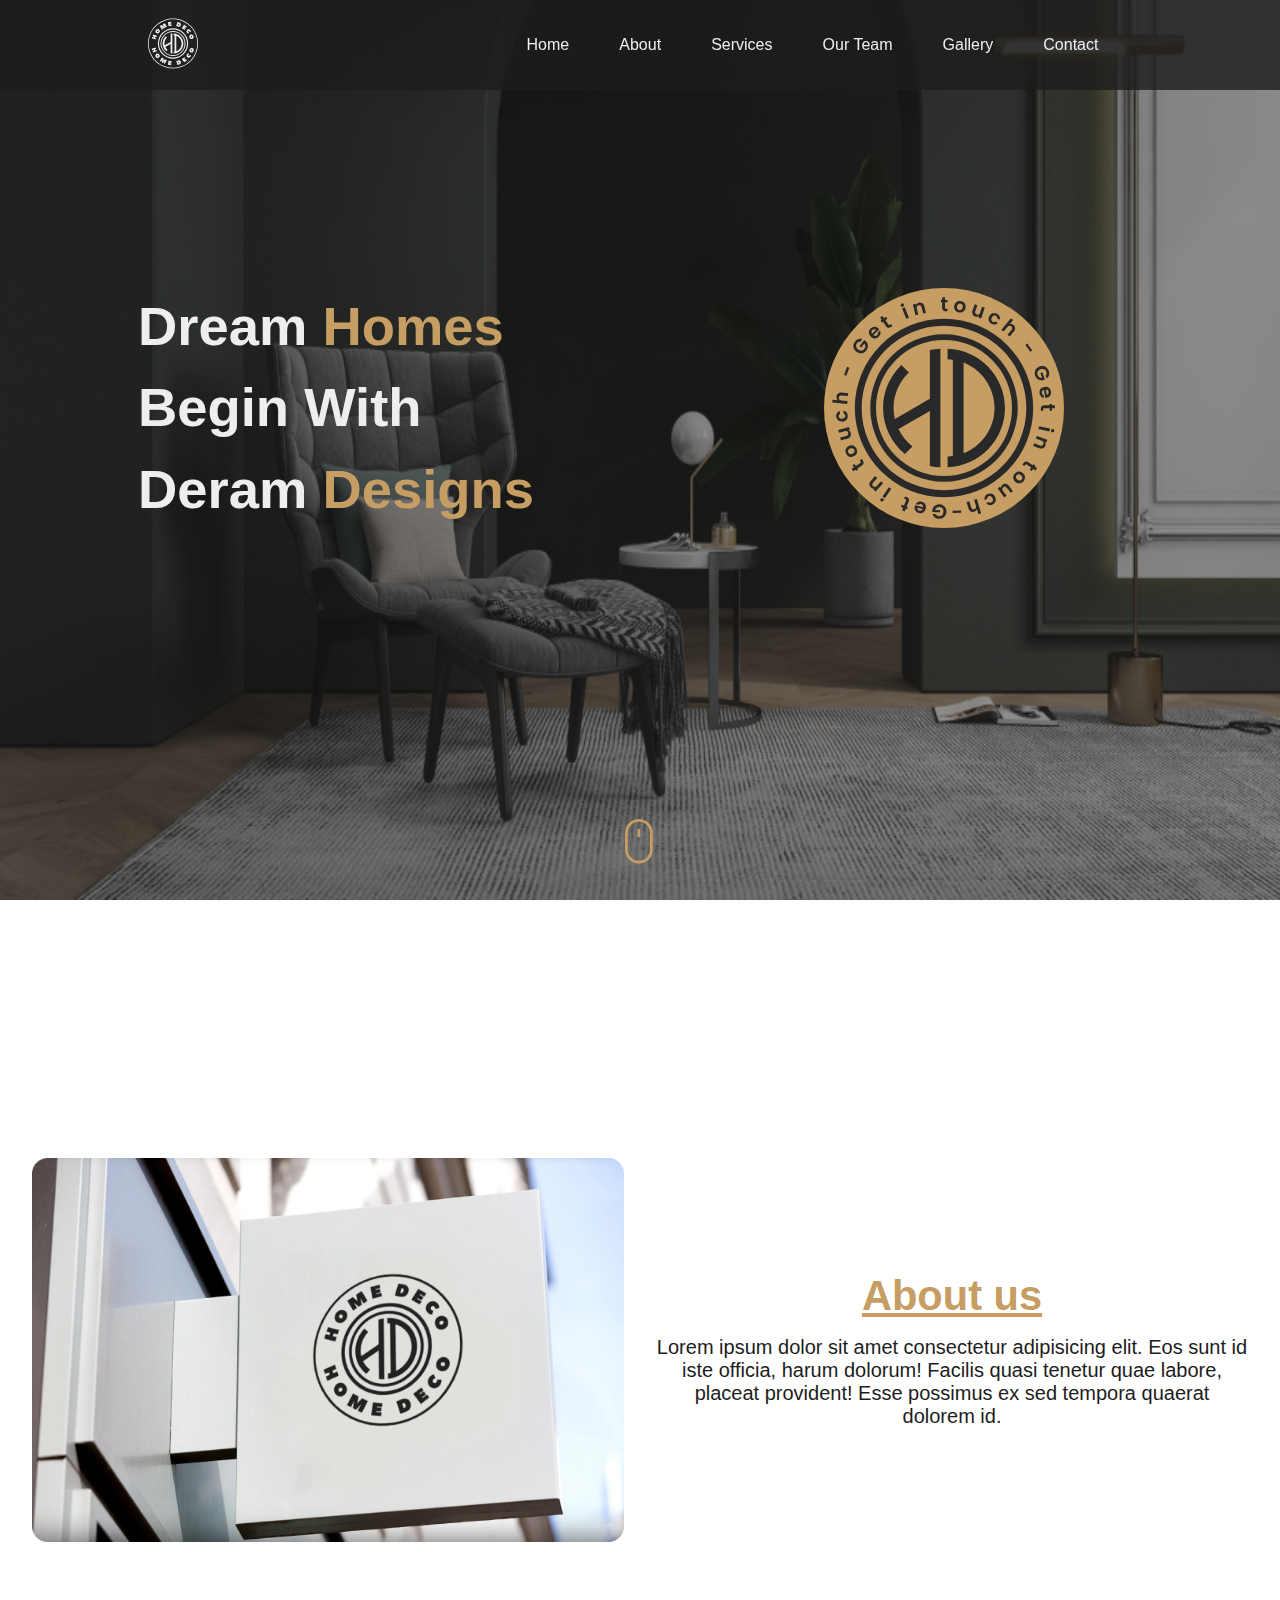
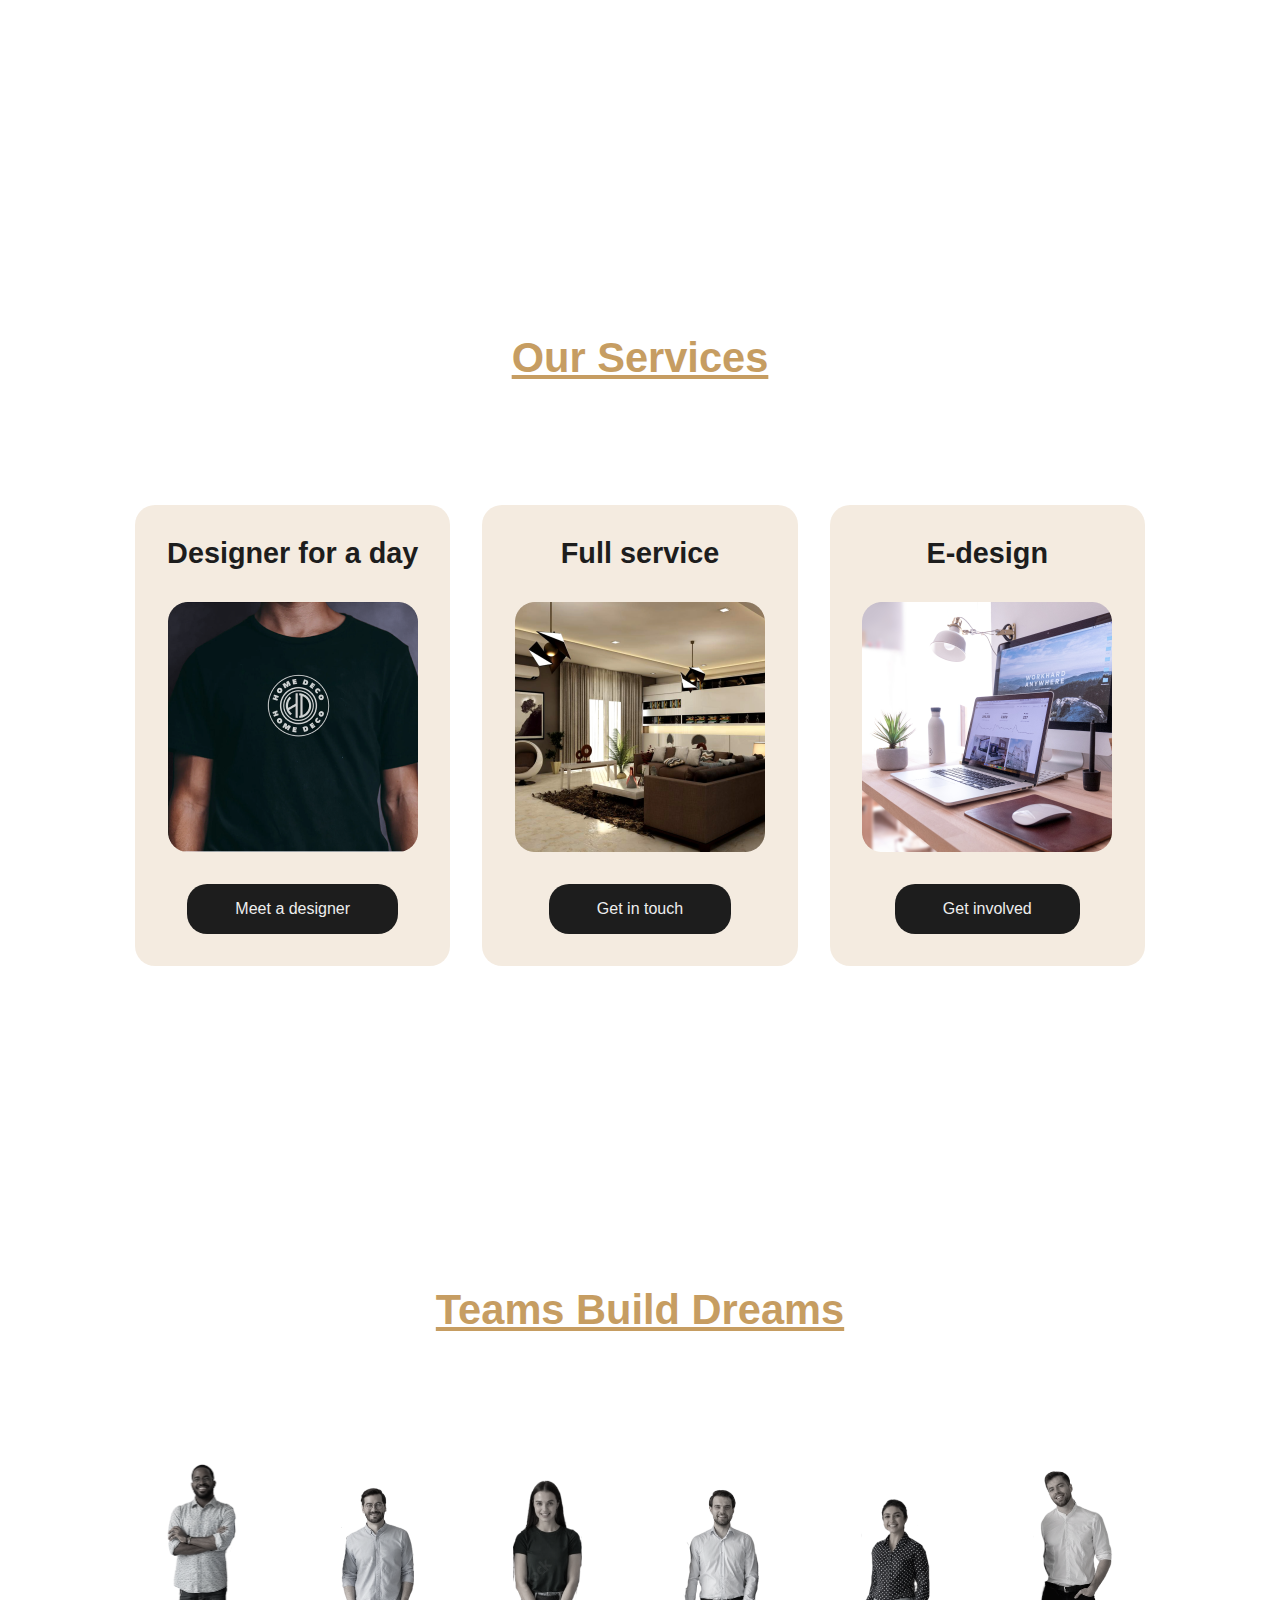
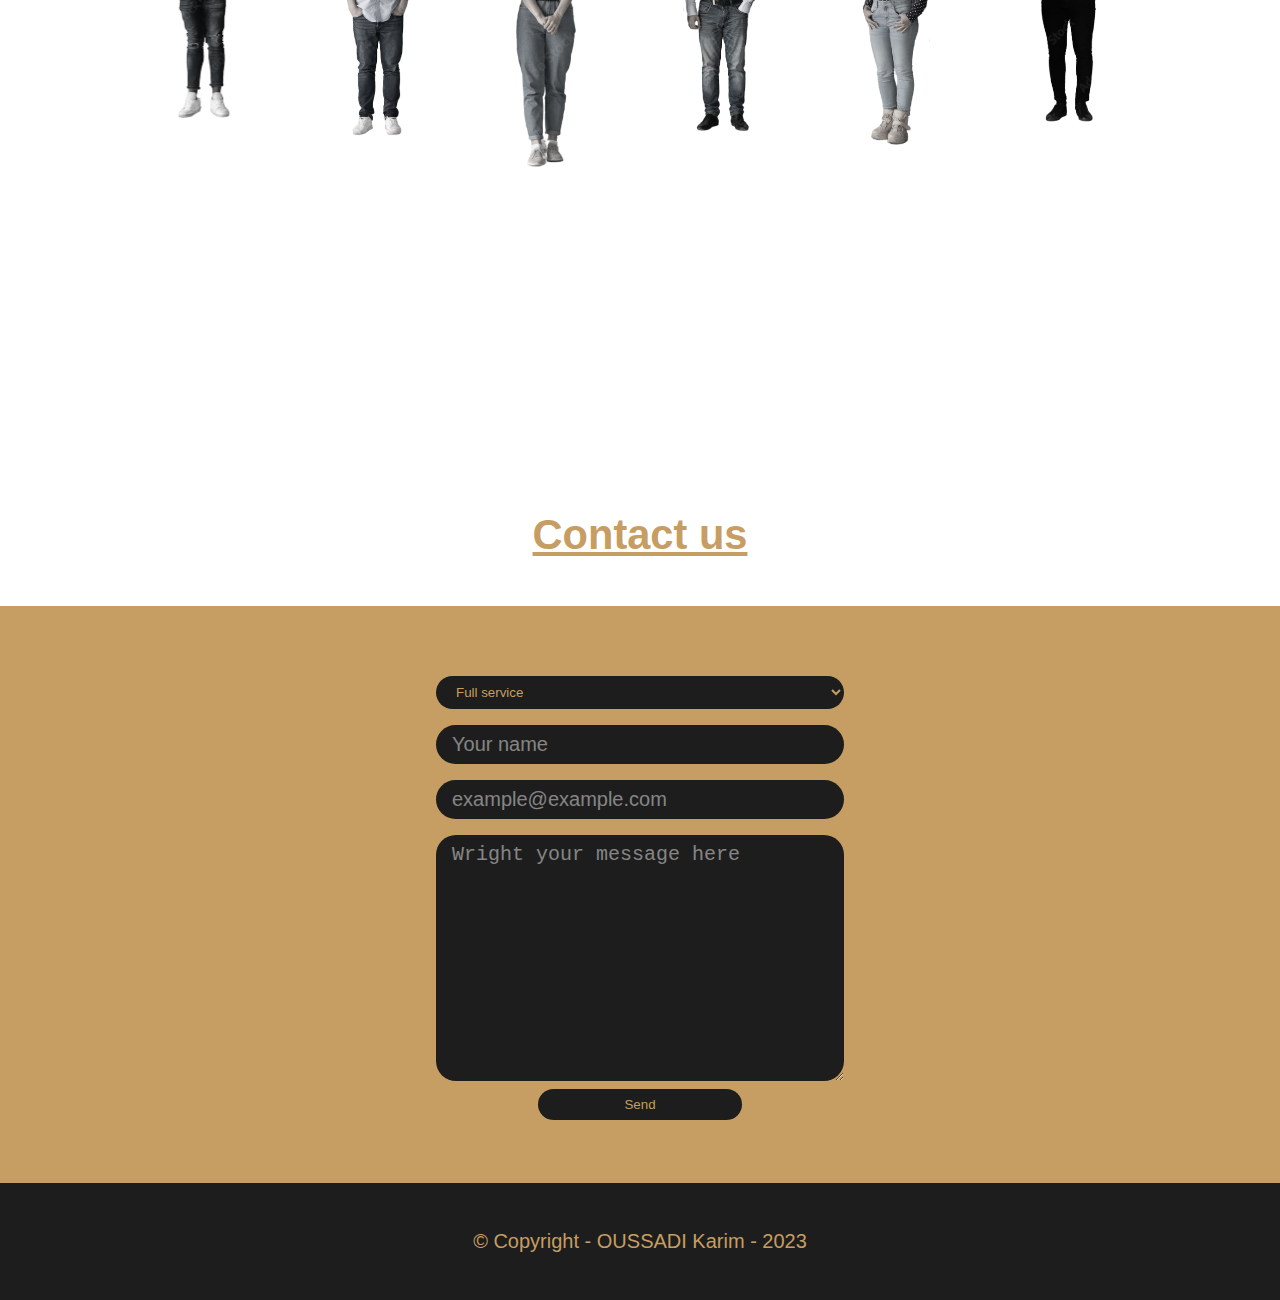
<file: index.html>
<!DOCTYPE html>
<html lang="en">

<head>
    <meta charset="UTF-8">
    <meta http-equiv="X-UA-Compatible" content="IE=edge">
    <meta name="viewport" content="width=device-width, initial-scale=1.0">
    <link rel="stylesheet" href="style.css">
    <title>Home Deco</title>
</head>

<body>
    <header>
        <a href="/">

            <svg class="logo_1" width="75" height="75" viewBox="0 0 75 75" fill="none"
                xmlns="http://www.w3.org/2000/svg">
                <path
                    d="M36.5865 52.5831C35.6794 52.5495 34.7723 52.4487 33.8988 52.2471V38.2373L25.9027 42.8736C26.7427 44.6207 27.9521 46.1325 29.464 47.3084L27.549 49.2234C24.1557 46.4349 21.9719 42.2017 21.9719 37.4981C21.9719 33.1978 23.7861 29.3005 26.6419 26.5456L28.5569 28.4606C26.1715 30.7116 24.6597 33.9369 24.6597 37.4981C24.6597 38.4389 24.7604 39.3796 24.9956 40.2867L33.8988 35.1464V22.7156C34.7723 22.514 35.6794 22.4132 36.5865 22.3796V52.5831ZM39.7572 25.2017C39.3204 25.1345 38.8501 25.0673 38.4133 25.0673V22.3796C46.5102 22.6484 53.0279 29.3005 53.0279 37.4981C53.0279 45.6622 46.5102 52.3143 38.4133 52.5831V49.8954C38.8501 49.8954 39.3204 49.8282 39.7572 49.761V25.2017ZM42.4785 49.0554C47.0813 47.2412 50.3738 42.7392 50.3738 37.4981C50.3738 32.2234 47.0813 27.7215 42.4785 25.9073V49.0554ZM24.2191 24.2191C25.9518 22.4863 27.9418 21.1447 30.1889 20.1943C32.5158 19.2101 34.9528 18.718 37.5 18.718C40.047 18.718 42.484 19.2101 44.8109 20.1943C47.0581 21.1447 49.048 22.4863 50.7807 24.2191C52.5135 25.9518 53.8551 27.9418 54.8056 30.1889C55.7897 32.5158 56.2818 34.9528 56.2818 37.4999C56.2818 40.0471 55.7897 42.4841 54.8056 44.8109C53.8551 47.058 52.5135 49.048 50.7807 50.7808C49.048 52.5135 47.0581 53.8551 44.8109 54.8055C42.484 55.7897 40.047 56.2819 37.5 56.2819C34.9528 56.2819 32.5158 55.7897 30.1889 54.8055C27.9418 53.8551 25.9519 52.5135 24.2191 50.7808C22.4863 49.048 21.1447 47.058 20.1943 44.8109C19.2101 42.4841 18.718 40.0471 18.718 37.4999C18.718 34.9528 19.2101 32.5158 20.1943 30.1889C21.1447 27.9418 22.4863 25.9518 24.2191 24.2191ZM25.2407 49.7591C26.8406 51.3591 28.6776 52.5977 30.7517 53.475C32.8987 54.383 35.1481 54.837 37.5 54.837C39.8517 54.837 42.1011 54.383 44.2482 53.475C46.3222 52.5977 48.1592 51.3591 49.7592 49.7591C51.3591 48.1592 52.5976 46.3222 53.4749 44.2481C54.383 42.1011 54.8371 39.8517 54.8371 37.4999C54.8371 35.1481 54.383 32.8987 53.4749 30.7517C52.5976 28.6776 51.3591 26.8406 49.7592 25.2407C48.1592 23.6408 46.3222 22.4022 44.2482 21.5249C42.1011 20.6168 39.8517 20.1627 37.5 20.1627C35.1481 20.1627 32.8987 20.6168 30.7517 21.5249C28.6776 22.4022 26.8406 23.6408 25.2407 25.2407C23.6408 26.8406 22.4022 28.6776 21.5249 30.7517C20.6168 32.8987 20.1627 35.1481 20.1627 37.4999C20.1627 39.8517 20.6168 42.1011 21.5249 44.2481C22.4022 46.3222 23.6408 48.1592 25.2407 49.7591ZM21.4305 21.4305C23.5271 19.3339 25.9349 17.7106 28.6538 16.5606C31.4693 15.3698 34.418 14.7744 37.4999 14.7744C40.5819 14.7744 43.5306 15.3698 46.346 16.5606C49.0649 17.7106 51.4727 19.3339 53.5694 21.4305C55.6659 23.5271 57.2892 25.9349 58.4392 28.6538C59.6301 31.4693 60.2255 34.418 60.2255 37.4999C60.2255 40.5819 59.6301 43.5306 58.4392 46.346C57.2892 49.065 55.6659 51.4728 53.5694 53.5693C51.4727 55.6659 49.0649 57.2892 46.346 58.4392C43.5306 59.6301 40.5819 60.2255 37.4999 60.2255C34.418 60.2255 31.4693 59.6301 28.6538 58.4392C25.9349 57.2892 23.5271 55.6659 21.4305 53.5693C19.3339 51.4728 17.7106 49.065 16.5606 46.346C15.3698 43.5306 14.7744 40.5819 14.7744 37.4999C14.7744 34.418 15.3698 31.4693 16.5606 28.6538C17.7106 25.9349 19.3339 23.5271 21.4305 21.4305V21.4305ZM22.6666 52.3332C24.6025 54.2691 26.8252 55.7678 29.3348 56.8292C31.9326 57.928 34.6543 58.4774 37.4999 58.4774C40.3455 58.4774 43.0672 57.928 45.665 56.8292C48.1746 55.7678 50.3974 54.2691 52.3332 52.3332C54.2691 50.3974 55.7678 48.1746 56.8293 45.6651C57.928 43.0672 58.4774 40.3455 58.4774 37.4999C58.4774 34.6543 57.928 31.9326 56.8293 29.3348C55.7678 26.8252 54.2691 24.6025 52.3332 22.6666C50.3974 20.7308 48.1746 19.2321 45.665 18.1706C43.0672 17.0719 40.3455 16.5225 37.4999 16.5225C34.6543 16.5225 31.9326 17.0719 29.3348 18.1706C26.8252 19.2321 24.6025 20.7308 22.6666 22.6666C20.7308 24.6025 19.2321 26.8252 18.1706 29.3348C17.0719 31.9326 16.5225 34.6543 16.5225 37.4999C16.5225 40.3455 17.0719 43.0672 18.1706 45.6651C19.2321 48.1746 20.7308 50.3974 22.6666 52.3332Z"
                    fill="#EEEEEE" />
                <path
                    d="M6.43353 27.4626L5.68013 29.6361L11.532 31.6645L12.2854 29.491L10.279 28.7955L10.7426 27.458L12.749 28.1534L13.5024 25.9799L7.65056 23.9515L6.89716 26.125L8.9035 26.8205L8.43987 28.158L6.43353 27.4626Z"
                    fill="#EEEEEE" />
                <path
                    d="M15.0618 18.3325C15.5456 18.7191 15.6151 19.3409 15.2837 19.7556C14.9524 20.1703 14.3306 20.2398 13.8467 19.8532C13.3629 19.4666 13.2934 18.8448 13.6248 18.4301C13.9562 18.0154 14.5779 17.9459 15.0618 18.3325V18.3325ZM16.6082 16.3971C15.1912 15.2649 13.2015 15.4872 11.9313 17.077C10.661 18.6668 10.8833 20.6565 12.3003 21.7887C13.7174 22.9208 15.707 22.6985 16.9772 21.1087C18.2475 19.5189 18.0252 17.5292 16.6082 16.3971Z"
                    fill="#EEEEEE" />
                <path
                    d="M25.3907 14.1474L24.6165 10.6211L26.3149 13.6248L28.3174 12.4925L25.2689 7.10129L22.4193 8.71264L23.1885 12.1401L20.6479 9.71428L17.7982 11.3256L20.8467 16.7168L22.8492 15.5845L21.1507 12.5809L23.7734 15.0619L25.3907 14.1474Z"
                    fill="#EEEEEE" />
                <path
                    d="M32.8015 9.17904L35.0733 8.81781L34.7955 7.07022L32.5236 7.43145L32.4541 6.99455L34.9008 6.60553L34.6229 4.85794L29.9044 5.60819L30.8769 11.7248L35.7702 10.9467L35.4923 9.19913L32.8709 9.61594L32.8015 9.17904Z"
                    fill="#EEEEEE" />
                <path
                    d="M45.1345 10.2412L45.8687 7.87515L46.2067 7.98004C46.8405 8.1767 47.1027 8.67495 46.8536 9.47772C46.6045 10.2805 46.1063 10.5428 45.4725 10.3461L45.1345 10.2412ZM49.2197 10.2119C49.7834 8.39512 49.0313 6.81847 46.7836 6.12099C45.4315 5.70145 44.2223 5.41885 44.2223 5.41885L42.3868 11.334C42.3868 11.334 43.5436 11.7856 44.8956 12.2052C47.1434 12.9026 48.6559 12.0287 49.2197 10.2119Z"
                    fill="#EEEEEE" />
                <path
                    d="M53.8232 13.8866L55.7069 15.207L56.7226 13.758L54.8389 12.4376L55.0928 12.0753L57.1214 13.4973L58.1371 12.0483L54.2248 9.30591L50.6698 14.3775L54.7271 17.2214L55.7428 15.7724L53.5693 14.2489L53.8232 13.8866Z"
                    fill="#EEEEEE" />
                <path
                    d="M58.9584 16.9773C57.533 18.099 57.2961 20.0869 58.4452 21.547C59.4848 22.868 60.7421 22.8919 60.7421 22.8919L61.4065 21.0179C61.4065 21.0179 60.6958 20.9017 60.3128 20.415C59.9297 19.9283 60.0038 19.3071 60.4905 18.9241C60.9772 18.541 61.5984 18.6151 61.9814 19.1018C62.3644 19.5885 62.3103 20.3066 62.3103 20.3066L64.288 20.1013C64.288 20.1013 64.5603 18.8736 63.5207 17.5526C62.3716 16.0925 60.3837 15.8555 58.9584 16.9773V16.9773Z"
                    fill="#EEEEEE" />
                <path
                    d="M65.5538 28.3374C64.9717 28.549 64.4048 28.2843 64.2234 27.7854C64.0421 27.2865 64.3068 26.7196 64.8888 26.508C65.4709 26.2965 66.0378 26.5611 66.2192 27.06C66.4005 27.559 66.1358 28.1259 65.5538 28.3374ZM66.4 30.6658C68.1047 30.0462 68.9516 28.2322 68.2565 26.3196C67.5613 24.407 65.7473 23.5601 64.0426 24.1797C62.3379 24.7992 61.491 26.6133 62.1861 28.5259C62.8813 30.4384 64.6953 31.2853 66.4 30.6658Z"
                    fill="#EEEEEE" />
                <path
                    d="M12.16 45.5523L11.4066 43.3788L5.55473 45.4072L6.30813 47.5807L8.31447 46.8853L8.7781 48.2228L6.77176 48.9183L7.52516 51.0918L13.377 49.0634L12.6236 46.8899L10.6172 47.5853L10.1536 46.2478L12.16 45.5523Z"
                    fill="#EEEEEE" />
                <path
                    d="M14.9581 56.7502C14.4742 57.1368 13.8525 57.0673 13.5211 56.6526C13.1897 56.2378 13.2592 55.6161 13.7431 55.2295C14.2269 54.8429 14.8487 54.9123 15.18 55.3271C15.5114 55.7418 15.4419 56.3636 14.9581 56.7502ZM16.5045 58.6856C17.9215 57.5534 18.1438 55.5638 16.8736 53.974C15.6033 52.3842 13.6137 52.1618 12.1966 53.294C10.7796 54.4262 10.5573 56.4158 11.8276 58.0057C13.0978 59.5955 15.0875 59.8178 16.5045 58.6856Z"
                    fill="#EEEEEE" />
                <path
                    d="M22.2769 66.3592L24.8996 63.8781L23.2011 66.8818L25.2036 68.0141L28.2521 62.6229L25.4024 61.0115L22.8618 63.4373L23.6311 60.0099L20.7814 58.3985L17.7329 63.7897L19.7354 64.922L21.4338 61.9184L20.6596 65.4446L22.2769 66.3592Z"
                    fill="#EEEEEE" />
                <path
                    d="M32.5028 67.6995L34.7746 68.0607L35.0525 66.3131L32.7806 65.9519L32.8501 65.515L35.2967 65.904L35.5746 64.1564L30.8561 63.4062L29.8836 69.5227L34.7768 70.3008L35.0547 68.5532L32.4333 68.1364L32.5028 67.6995Z"
                    fill="#EEEEEE" />
                <path
                    d="M45.908 67.2514L45.1738 64.8854L45.5118 64.7805C46.1456 64.5838 46.6439 64.8461 46.893 65.6488C47.1421 66.4516 46.8798 66.9499 46.246 67.1465L45.908 67.2514ZM49.259 64.9147C48.6953 63.0979 47.1827 62.2239 44.935 62.9214C43.5829 63.341 42.4261 63.7925 42.4261 63.7925L44.2616 69.7077C44.2616 69.7077 45.4709 69.4251 46.8229 69.0056C49.0707 68.3081 49.8228 66.7315 49.259 64.9147Z"
                    fill="#EEEEEE" />
                <path
                    d="M54.9151 62.671L56.7988 61.3506L55.7831 59.9015L53.8994 61.2219L53.6455 60.8597L55.6741 59.4377L54.6584 57.9887L50.746 60.7311L54.3009 65.8026L58.3582 62.9587L57.3425 61.5097L55.169 63.0332L54.9151 62.671Z"
                    fill="#EEEEEE" />
                <path
                    d="M59.0627 58.1047C60.488 59.2264 62.4759 58.9894 63.625 57.5293C64.6646 56.2083 64.3923 54.9807 64.3923 54.9807L62.4147 54.7754C62.4147 54.7754 62.4687 55.4935 62.0857 55.9802C61.7027 56.4669 61.0815 56.5409 60.5948 56.1579C60.1081 55.7748 60.034 55.1536 60.417 54.6669C60.8001 54.1802 61.5108 54.064 61.5108 54.064L60.8464 52.19C60.8464 52.19 59.5891 52.2139 58.5495 53.5349C57.4004 54.995 57.6373 56.9829 59.0627 58.1046V58.1047Z"
                    fill="#EEEEEE" />
                <path
                    d="M65.6785 46.7078C66.2606 46.9193 66.5252 47.4862 66.3439 47.9851C66.1626 48.4841 65.5957 48.7487 65.0136 48.5372C64.4315 48.3256 64.1668 47.7587 64.3482 47.2598C64.5295 46.7609 65.0964 46.4962 65.6785 46.7078ZM66.5247 44.3794C64.8201 43.7598 63.006 44.6068 62.3109 46.5193C61.6157 48.4319 62.4627 50.2459 64.1673 50.8655C65.872 51.4851 67.6861 50.6382 68.3812 48.7256C69.0763 46.813 68.2294 44.999 66.5247 44.3794Z"
                    fill="#EEEEEE" />
                <path fill-rule="evenodd" clip-rule="evenodd"
                    d="M10.9835 10.9835C7.5236 14.4433 4.84485 18.4165 2.94722 22.903C0.982405 27.5484 0 32.4141 0 37.4999C0 42.5857 0.982405 47.4514 2.94722 52.0969C4.84485 56.5835 7.5236 60.5567 10.9835 64.0164C14.4437 67.4766 18.4169 70.1554 22.9031 72.0528C27.5488 74.0176 32.4144 75 37.4999 75C42.5859 75 47.4516 74.0176 52.0969 72.0528C56.5835 70.155 60.5567 67.4761 64.0164 64.0162C67.4766 60.556 70.1554 56.5829 72.0528 52.0969C74.0176 47.4512 75 42.5855 75 37.4999C75 32.414 74.0176 27.5483 72.0528 22.903C70.155 18.4164 67.4762 14.4432 64.0164 10.9834C60.5565 7.52357 56.5833 4.84482 52.0969 2.9472C47.4516 0.982399 42.5859 0 37.4999 0C32.4141 0 27.5484 0.982399 22.9031 2.9472C18.4166 4.8448 14.4434 7.52356 10.9835 10.9835V10.9835ZM1.1502 37.4999C1.1502 32.5695 2.10232 27.8533 4.00658 23.3511C5.84591 19.0023 8.44264 15.1509 11.7968 11.7968C15.1509 8.44264 19.0024 5.8459 23.3511 4.00655C27.8533 2.10231 32.5695 1.1502 37.4999 1.1502C42.4303 1.1502 47.1465 2.10231 51.6486 4.00655C55.9975 5.84592 59.8489 8.44267 63.2029 11.7968C66.557 15.1507 69.1537 19.0022 70.9932 23.3511C72.8974 27.8532 73.8495 32.5695 73.8495 37.4999C73.8495 42.4301 72.8974 47.1463 70.9932 51.6486C69.1541 55.9971 66.5573 59.8486 63.2029 63.2029C59.8489 66.557 55.9975 69.1537 51.6486 70.9932C47.1467 72.8974 42.4304 73.8495 37.4999 73.8495C32.5698 73.8495 27.8535 72.8974 23.3511 70.9932C19.0027 69.1541 15.1512 66.5573 11.7968 63.2029C8.44262 59.8488 5.84589 55.9973 4.00658 51.6486C2.10232 47.1463 1.1502 42.4301 1.1502 37.4999V37.4999Z"
                    fill="#EEEEEE" />
            </svg>
        </a>
        <nav>
            <ul id="nav_links" class="nav_links">
                <li>
                    <a href="/">
                        Home
                    </a>
                </li>
                <li>
                    <a href="#about">
                        About
                    </a>
                </li>
                <li>
                    <a href="#services">
                        Services
                    </a>
                </li>
                <li>
                    <a href="#team">
                        Our Team
                    </a>
                </li>
                <li>
                    <a href="gallery.html">
                        Gallery
                    </a>
                </li>
                <li>
                    <a href="#contact">
                        Contact
                    </a>
                </li>
            </ul>
        </nav>

        <div class="mobile_menu">
            <a id="mobile_menu-a" href="#mobile_menu-a">
                <svg width="40" height="30" viewBox="0 0 40 30" fill="none" xmlns="http://www.w3.org/2000/svg">
                    <path
                        d="M7.70938 17.3364L15.782 26.6822L12.9566 30L0 15L12.9566 0L15.782 3.31776L7.70938 12.6636H40V17.3364H7.70938ZM40 0.981309V5.65421H19.8184V0.981309H40ZM40 24.3458V29.0187H19.8184V24.3458H40Z"
                        fill="#C69D62" />
                </svg>
            </a>
            <div id="mobile_menu" class="mobile_menu-block">
                <ul class="nav_links">
                    <li>
                        <a href="/">
                            Home
                        </a>
                    </li>
                    <li>
                        <a href="#about">
                            About
                        </a>
                    </li>
                    <li>
                        <a href="#services">
                            Services
                        </a>
                    </li>
                    <li>
                        <a href="#team">
                            Our Team
                        </a>
                    </li>
                    <li>
                        <a href="gallery.html">
                            Gallery
                        </a>
                    </li>
                    <li>
                        <a href="#contact">
                            Contact
                        </a>
                    </li>
                </ul>
            </div>
        </div>
    </header>

    <section id="hero" class="hero">
        <div class="hero_content">
            <h1>
                Dream <span>Homes</span> <br>Begin With <br>Deram <span>Designs</span>
            </h1>

            <a id="cta" href="#cta" class="cta">
                <svg class="logo_2" viewBox="0 0 170 170" fill="none" xmlns="http://www.w3.org/2000/svg">
                    <path
                        d="M81.6141 140.911C78.2515 140.786 74.889 140.413 71.651 139.665V87.7332L42.0111 104.919C45.1245 111.395 49.6079 117 55.2121 121.358L48.1134 128.457C35.5351 118.12 27.4402 102.429 27.4402 84.9934C27.4402 69.0525 34.1652 54.6062 44.7509 44.3941L51.8496 51.4927C43.0074 59.8367 37.4032 71.7924 37.4032 84.9934C37.4032 88.4804 37.7768 91.9675 38.6486 95.33L71.651 76.2757V30.1968C74.889 29.4495 78.2516 29.0759 81.6141 28.9514V140.911ZM93.3673 39.4125C91.7483 39.1635 90.0048 38.9144 88.3858 38.9144V28.9514C118.399 29.9477 142.56 54.6062 142.56 84.9934C142.56 115.256 118.399 139.914 88.3858 140.911V130.948C90.0048 130.948 91.7483 130.699 93.3673 130.45V39.4125ZM103.455 127.834C120.517 121.109 132.721 104.421 132.721 84.9933C132.721 65.4409 120.517 48.7529 103.455 42.0278V127.834ZM35.7701 35.7701C42.1931 29.347 49.5695 24.3739 57.8993 20.8507C66.5246 17.2025 75.5582 15.3784 85.0001 15.3784C94.4417 15.3784 103.475 17.2025 112.101 20.8507C120.43 24.3738 127.807 29.347 134.23 35.7701C140.653 42.1931 145.626 49.5695 149.149 57.8992C152.797 66.5246 154.621 75.5581 154.621 84.9999C154.621 94.4418 152.797 103.475 149.149 112.101C145.626 120.43 140.653 127.807 134.23 134.23C127.807 140.653 120.43 145.626 112.101 149.149C103.475 152.797 94.4417 154.621 85.0001 154.621C75.5582 154.621 66.5246 152.797 57.8993 149.149C49.5696 145.626 42.1932 140.653 35.7701 134.23C29.347 127.807 24.3739 120.43 20.8507 112.101C17.2025 103.475 15.3784 94.4418 15.3784 84.9999C15.3784 75.5581 17.2025 66.5245 20.8507 57.8992C24.3739 49.5695 29.347 42.1931 35.7701 35.7701ZM39.557 130.443C45.4876 136.374 52.2971 140.965 59.9855 144.217C67.944 147.583 76.2822 149.266 85.0001 149.266C93.7177 149.266 102.056 147.583 110.014 144.217C117.703 140.965 124.512 136.374 130.443 130.443C136.373 124.512 140.965 117.703 144.217 110.014C147.583 102.056 149.266 93.7178 149.266 84.9999C149.266 76.2821 147.583 67.944 144.217 59.9855C140.965 52.2972 136.373 45.4876 130.443 39.557C124.512 33.6263 117.703 29.035 110.014 25.7831C102.056 22.417 93.7177 20.7339 85.0001 20.7339C76.2822 20.7339 67.944 22.417 59.9855 25.7831C52.2971 29.035 45.4876 33.6263 39.557 39.557C33.6263 45.4876 29.0351 52.2971 25.7832 59.9855C22.417 67.944 20.7339 76.2821 20.7339 84.9999C20.7339 93.7178 22.417 102.056 25.7832 110.014C29.035 117.703 33.6263 124.512 39.557 130.443ZM25.4333 25.4333C33.205 17.6616 42.1302 11.6443 52.2089 7.38136C62.6453 2.96712 73.5757 0.76001 85 0.76001C96.4242 0.76001 107.355 2.96712 117.791 7.38136C127.869 11.6443 136.795 17.6616 144.567 25.4333C152.338 33.2051 158.356 42.1303 162.618 52.209C167.033 62.6454 169.24 73.5757 169.24 85C169.24 96.4242 167.033 107.355 162.618 117.791C158.356 127.87 152.338 136.795 144.567 144.567C136.795 152.338 127.869 158.356 117.791 162.618C107.355 167.033 96.4242 169.24 85 169.24C73.5757 169.24 62.6453 167.033 52.2089 162.618C42.1302 158.356 33.205 152.338 25.4333 144.567C17.6616 136.795 11.6442 127.87 7.38133 117.791C2.96712 107.355 0.76001 96.4242 0.76001 85C0.76001 73.5757 2.96712 62.6454 7.38133 52.209C11.6443 42.1303 17.6616 33.205 25.4333 25.4333V25.4333ZM30.0153 139.985C37.1913 147.161 45.4306 152.716 54.7333 156.651C64.3628 160.723 74.4517 162.76 85 162.76C95.5481 162.76 105.637 160.723 115.266 156.651C124.569 152.716 132.809 147.161 139.985 139.985C147.161 132.809 152.716 124.569 156.651 115.267C160.723 105.637 162.76 95.5481 162.76 85C162.76 74.4518 160.723 64.3629 156.651 54.7333C152.716 45.4306 147.161 37.1913 139.985 30.0154C132.809 22.8395 124.569 17.2841 115.266 13.3494C105.637 9.27649 95.5481 7.24 85 7.24C74.4517 7.24 64.3628 9.27648 54.7333 13.3494C45.4306 17.2842 37.1913 22.8395 30.0153 30.0154C22.8394 37.1913 17.2841 45.4306 13.3494 54.7333C9.27647 64.3628 7.24 74.4517 7.24 85C7.24 95.5481 9.27646 105.637 13.3494 115.267C17.2841 124.569 22.8394 132.809 30.0153 139.985Z"
                        fill="#292929" />
                </svg>
                <svg class="get_in_touch" viewBox="0 0 300 300" fill="none" xmlns="http://www.w3.org/2000/svg">
                    <path
                        d="M139.744 282.749C140.114 283.51 140.643 284.1 141.333 284.521C142.022 284.942 142.839 285.174 143.783 285.218C144.827 285.267 145.765 285.075 146.596 284.641C147.427 284.207 148.091 283.562 148.587 282.707C149.083 281.852 149.358 280.852 149.411 279.706C149.466 278.526 149.287 277.488 148.873 276.59C148.442 275.692 147.825 274.987 147.022 274.477C146.218 273.967 145.269 273.686 144.173 273.634C142.825 273.571 141.705 273.874 140.812 274.541C139.919 275.226 139.307 276.202 138.978 277.47L145.044 277.754L144.918 280.458L135.363 280.011L135.507 276.928C135.801 275.708 136.36 274.595 137.184 273.586C138.008 272.578 139.05 271.782 140.31 271.199C141.553 270.632 142.932 270.385 144.449 270.456C146.151 270.535 147.675 270.986 149.021 271.809C150.35 272.648 151.378 273.769 152.106 275.171C152.817 276.572 153.132 278.14 153.051 279.876C152.97 281.612 152.51 283.144 151.671 284.473C150.814 285.817 149.685 286.837 148.285 287.531C146.867 288.242 145.315 288.558 143.63 288.479C141.641 288.386 139.937 287.816 138.517 286.771C137.096 285.741 136.148 284.338 135.674 282.559L139.744 282.749Z"
                        fill="#292929" />
                    <path
                        d="M113.484 272.923C113.602 272.431 113.741 271.996 113.9 271.618L123.868 274.001C124.021 272.997 123.861 272.144 123.388 271.441C122.914 270.738 122.235 270.28 121.349 270.068C120.069 269.762 119.027 270.094 118.222 271.064L114.506 270.175C115.214 268.957 116.228 268.055 117.548 267.468C118.864 266.898 120.334 266.808 121.958 267.196C123.271 267.51 124.383 268.08 125.296 268.905C126.188 269.743 126.802 270.765 127.137 271.973C127.456 273.177 127.449 274.476 127.115 275.87C126.777 277.281 126.193 278.451 125.364 279.38C124.534 280.309 123.534 280.937 122.363 281.264C121.192 281.591 119.934 281.594 118.588 281.272C117.292 280.962 116.202 280.407 115.318 279.606C114.418 278.801 113.813 277.815 113.503 276.648C113.172 275.493 113.166 274.252 113.484 272.923ZM116.817 274.761C116.621 275.65 116.772 276.432 117.27 277.107C117.764 277.797 118.462 278.25 119.364 278.466C120.217 278.67 121.002 278.58 121.718 278.196C122.414 277.825 122.938 277.196 123.289 276.308L116.817 274.761Z"
                        fill="#292929" />
                    <path
                        d="M99.942 271.975L102.487 265.689C102.664 265.252 102.692 264.89 102.571 264.605C102.428 264.328 102.106 264.089 101.606 263.887L100.081 263.27L101.202 260.502L103.266 261.337C106.034 262.456 106.874 264.361 105.785 267.05L103.25 273.313L104.798 273.939L103.706 276.636L102.158 276.01L100.857 279.224L97.5491 277.886L98.85 274.673L95.941 273.497L97.0331 270.799L99.942 271.975Z"
                        fill="#292929" />
                    <path
                        d="M73.6923 263.111C74.2097 263.46 74.5345 263.913 74.6669 264.471C74.7758 265.033 74.665 265.558 74.3345 266.047C74.0039 266.537 73.5622 266.829 73.0094 266.924C72.4332 267.023 71.8863 266.898 71.369 266.549C70.8516 266.2 70.5384 265.745 70.4295 265.183C70.2971 264.625 70.3962 264.102 70.7268 263.613C71.0573 263.123 71.5107 262.829 72.087 262.73C72.6398 262.634 73.1749 262.762 73.6923 263.111ZM73.18 260.75L81.0283 249.134L83.9648 251.116L76.1165 262.732L73.18 260.75Z"
                        fill="#292929" />
                    <path
                        d="M58.569 249.324C57.3297 248.205 56.6847 246.906 56.634 245.428C56.572 243.962 57.1747 242.529 58.4421 241.128L63.9587 235.028L66.5875 237.403L61.3934 243.146C60.6465 243.972 60.2816 244.79 60.2987 245.601C60.3044 246.425 60.664 247.159 61.3775 247.803C62.1035 248.459 62.8831 248.754 63.7161 248.688C64.5252 248.624 65.3032 248.178 66.0501 247.353L71.2442 241.61L73.8729 243.985L64.4693 254.382L61.8405 252.007L63.0117 250.712C62.2538 250.846 61.4926 250.794 60.728 250.558C59.9396 250.324 59.2199 249.912 58.569 249.324Z"
                        fill="#292929" />
                    <path
                        d="M39.8099 222.536L45.454 218.777C45.8471 218.515 46.0741 218.232 46.135 217.928C46.1724 217.619 46.0414 217.24 45.7419 216.791L44.8293 215.423L47.3144 213.767L48.5499 215.62C50.2065 218.104 49.8274 220.15 47.4125 221.759L41.7895 225.504L42.7161 226.894L40.2942 228.507L39.3676 227.118L36.4823 229.039L34.5028 226.071L37.388 224.149L35.6471 221.539L38.069 219.926L39.8099 222.536Z"
                        fill="#292929" />
                    <path
                        d="M40.6896 200.969C41.2573 202.193 41.5005 203.419 41.4189 204.646C41.3221 205.881 40.9075 207.012 40.1751 208.039C39.4356 209.051 38.4153 209.858 37.1142 210.461C35.8131 211.064 34.5337 211.312 33.2762 211.207C32.0115 211.086 30.8806 210.652 29.8836 209.906C28.8712 209.166 28.0811 208.184 27.5133 206.96C26.9456 205.736 26.7065 204.499 26.7963 203.249C26.8707 202.006 27.2741 200.871 28.0065 199.844C28.7318 198.801 29.745 197.979 31.0461 197.376C32.3472 196.773 33.6337 196.54 34.9054 196.676C36.1701 196.797 37.3122 197.234 38.3316 197.989C39.3287 198.736 40.1147 199.729 40.6896 200.969ZM37.8883 202.266C37.6186 201.685 37.2289 201.205 36.7192 200.828C36.187 200.442 35.5668 200.227 34.8585 200.184C34.1502 200.14 33.3904 200.306 32.5791 200.682C31.3698 201.242 30.5928 201.992 30.2479 202.933C29.8807 203.865 29.91 204.79 30.3359 205.709C30.7617 206.627 31.4492 207.247 32.3984 207.57C33.3252 207.884 34.3932 207.761 35.6025 207.201C36.8118 206.641 37.6071 205.91 37.9885 205.008C38.3476 204.098 38.3142 203.184 37.8883 202.266Z"
                        fill="#292929" />
                    <path
                        d="M17.7598 177.429L31.3275 173.902L32.2262 177.355L30.5118 177.801C31.2143 178.089 31.8305 178.547 32.3603 179.176C32.8695 179.793 33.2325 180.518 33.4492 181.351C33.7254 182.412 33.7493 183.408 33.5209 184.339C33.2762 185.274 32.7828 186.091 32.0407 186.789C31.278 187.476 30.2925 187.976 29.0843 188.29L21.1249 190.359L20.2327 186.93L27.7023 184.989C28.7798 184.709 29.5424 184.223 29.99 183.531C30.4212 182.844 30.5157 182.035 30.2735 181.104C30.0271 180.158 29.548 179.489 28.8364 179.099C28.1084 178.713 27.2056 178.66 26.128 178.94L18.6584 180.882L17.7598 177.429Z"
                        fill="#292929" />
                    <path
                        d="M23.0418 166.976C21.5955 167.091 20.3109 166.896 19.1879 166.393C18.048 165.891 17.1424 165.142 16.471 164.146C15.7828 163.152 15.3853 161.982 15.2785 160.636C15.1409 158.904 15.4646 157.44 16.2496 156.244C17.0164 155.033 18.1665 154.171 19.6997 153.661L20.0022 157.47C19.4129 157.719 18.9694 158.101 18.6718 158.616C18.356 159.115 18.2262 159.717 18.2823 160.424C18.3624 161.433 18.7958 162.202 19.5825 162.732C20.3523 163.263 21.41 163.475 22.7553 163.369C24.0838 163.263 25.0947 162.887 25.7879 162.24C26.4643 161.594 26.7624 160.766 26.6822 159.757C26.5687 158.328 25.8556 157.445 24.5428 157.109L24.2403 153.3C25.7845 153.567 27.0477 154.237 28.0298 155.31C29.0119 156.383 29.571 157.777 29.7073 159.492C29.8141 160.837 29.6146 162.055 29.1088 163.144C28.5862 164.235 27.8102 165.117 26.7807 165.791C25.7343 166.466 24.488 166.861 23.0418 166.976Z"
                        fill="#292929" />
                    <path
                        d="M15.6176 135.644C15.7196 134.586 16.0453 133.668 16.5948 132.891C17.1276 132.112 17.8691 131.539 18.8196 131.173C19.7549 130.789 20.8523 130.657 22.1117 130.778L30.2977 131.566L29.9578 135.093L22.2503 134.351C21.142 134.244 20.2673 134.439 19.6262 134.937C18.9682 135.433 18.5931 136.159 18.5008 137.116C18.4069 138.09 18.6347 138.892 19.1842 139.521C19.7185 140.132 20.5398 140.49 21.648 140.597L29.3555 141.339L29.0156 144.866L10.3765 143.071L10.7165 139.544L17.1394 140.163C16.5786 139.651 16.1667 139.002 15.9037 138.214C15.6239 137.424 15.5286 136.567 15.6176 135.644Z"
                        fill="#292929" />
                    <path d="M28.8844 98.5731L31.678 99.6275L27.8855 109.664L25.092 108.61L28.8844 98.5731Z"
                        fill="#292929" />
                    <path
                        d="M45.4892 67.1221C44.6517 67.0046 43.8658 67.1145 43.1316 67.4518C42.3974 67.7892 41.7485 68.3369 41.1849 69.0951C40.561 69.9345 40.1971 70.8199 40.0933 71.7514C39.9895 72.6828 40.1539 73.5928 40.5865 74.4812C41.0191 75.3697 41.6959 76.1558 42.6169 76.8396C43.565 77.5436 44.5271 77.9742 45.5032 78.1316C46.4893 78.2754 47.4185 78.1564 48.2909 77.7746C49.1633 77.3927 49.9266 76.7618 50.5807 75.8818C51.3858 74.7987 51.7606 73.7007 51.705 72.5878C51.6358 71.4649 51.167 70.4131 50.2986 69.4322L46.6757 74.3062L44.5017 72.6922L50.208 65.0156L52.6866 66.8559C53.5345 67.7795 54.1468 68.8645 54.5237 70.1107C54.9005 71.357 54.9789 72.6654 54.759 74.0358C54.5355 75.3827 53.9709 76.6654 53.0652 77.8839C52.0487 79.2513 50.8231 80.2639 49.3884 80.9215C47.9502 81.5556 46.446 81.7835 44.8759 81.6053C43.3158 81.4136 41.8382 80.7998 40.4431 79.764C39.048 78.7283 38.0334 77.4917 37.3992 76.0544C36.7615 74.5935 36.5455 73.0884 36.7512 71.5392C36.9534 69.9665 37.5577 68.5031 38.564 67.1492C39.7516 65.5517 41.1759 64.4555 42.8371 63.8609C44.4847 63.2562 46.1789 63.2534 47.9196 63.8524L45.4892 67.1221Z"
                        fill="#292929" />
                    <path
                        d="M68.3056 50.8328C68.6484 51.2052 68.932 51.5631 69.1566 51.9066L61.6127 58.8433C62.3603 59.5308 63.1581 59.8744 64.006 59.8739C64.854 59.8734 65.6132 59.5648 66.2838 58.9482C67.2524 58.0576 67.5588 57.0081 67.2031 55.7998L70.0158 53.2135C70.6318 54.4805 70.8147 55.8248 70.5644 57.2467C70.3027 58.6561 69.5571 59.926 68.3278 61.0564C67.3343 61.9699 66.2403 62.5748 65.0456 62.8712C63.852 63.1437 62.6603 63.0822 61.4705 62.6865C60.2932 62.2794 59.219 61.5484 58.2478 60.4934C57.2652 59.4261 56.6199 58.2892 56.3118 57.0829C56.0038 55.8765 56.041 54.6964 56.4234 53.5427C56.8058 52.389 57.5062 51.3439 58.5245 50.4076C59.5055 49.5056 60.5752 48.9116 61.7336 48.6256C62.9044 48.3283 64.0608 48.3764 65.2028 48.7701C66.3459 49.14 67.3801 49.8275 68.3056 50.8328ZM64.9192 52.5716C64.2898 51.9129 63.5563 51.6018 62.7188 51.6386C61.8699 51.6629 61.1039 51.9891 60.4209 52.6171C59.7752 53.2108 59.4116 53.9118 59.3302 54.72C59.2497 55.5044 59.4798 56.2898 60.0203 57.0762L64.9192 52.5716Z"
                        fill="#292929" />
                    <path
                        d="M76.6509 40.1367L80.4489 45.7549C80.7135 46.1462 80.998 46.3714 81.3026 46.4303C81.6117 46.4659 81.99 46.3326 82.4374 46.0305L83.8005 45.1101L85.4728 47.5838L83.6273 48.8299C81.1527 50.5008 79.1028 50.1343 77.4778 47.7305L73.6939 42.1332L72.3098 43.0678L70.68 40.657L72.0642 39.7224L70.1226 36.8504L73.0796 34.8538L75.0211 37.7258L77.6216 35.97L79.2514 38.3808L76.6509 40.1367Z"
                        fill="#292929" />
                    <path
                        d="M98.6626 23.3203C98.084 23.5544 97.5264 23.5708 96.9898 23.3694C96.4624 23.146 96.0879 22.7607 95.8662 22.2134C95.6445 21.6662 95.6485 21.1369 95.8781 20.6254C96.117 20.0919 96.5258 19.7082 97.1044 19.474C97.683 19.2399 98.2359 19.2345 98.7633 19.4579C99.2999 19.6593 99.6791 20.0336 99.9008 20.5809C100.122 21.1281 100.114 21.6684 99.8749 22.2019C99.6453 22.7134 99.2412 23.0862 98.6626 23.3203ZM100.908 24.2132L106.172 37.2061L102.888 38.5349L97.6243 25.5421L100.908 24.2132Z"
                        fill="#292929" />
                    <path
                        d="M118.549 18.4768C120.169 18.0742 121.607 18.2644 122.863 19.0477C124.114 19.8145 124.967 21.1147 125.423 22.9483L127.409 30.929L123.971 31.7832L122.101 24.269C121.833 23.1885 121.357 22.4289 120.674 21.9902C119.987 21.5351 119.177 21.4234 118.244 21.6553C117.294 21.8912 116.615 22.373 116.205 23.1006C115.807 23.8078 115.742 24.7016 116.011 25.7821L117.88 33.2963L114.442 34.1504L111.058 20.5464L114.496 19.6922L114.918 21.3866C115.23 20.6833 115.697 20.0805 116.319 19.5782C116.954 19.0555 117.697 18.6883 118.549 18.4768Z"
                        fill="#292929" />
                    <path
                        d="M151.259 17.8765L151.23 24.658C151.228 25.1304 151.336 25.4766 151.555 25.6969C151.79 25.9003 152.177 26.0032 152.717 26.0055L154.362 26.0126L154.349 28.9985L152.123 28.9889C149.137 28.9761 147.65 27.5189 147.662 24.6174L147.691 17.8611L146.021 17.854L146.033 14.944L147.703 14.9512L147.718 11.4845L151.286 11.4998L151.271 14.9665L154.409 14.98L154.396 17.89L151.259 17.8765Z"
                        fill="#292929" />
                    <path
                        d="M168.67 30.6494C167.337 30.437 166.184 29.9543 165.211 29.2013C164.241 28.4316 163.534 27.4562 163.09 26.2751C162.663 25.0967 162.563 23.7995 162.789 22.3835C163.015 20.9675 163.522 19.7672 164.311 18.7827C165.117 17.8008 166.108 17.1046 167.284 16.6941C168.463 16.267 169.718 16.1597 171.051 16.3721C172.384 16.5845 173.544 17.0769 174.531 17.8492C175.521 18.6049 176.237 19.5733 176.681 20.7543C177.141 21.9381 177.258 23.2379 177.032 24.6539C176.806 26.0699 176.282 27.2675 175.46 28.2468C174.654 29.2287 173.653 29.9319 172.458 30.3564C171.282 30.7668 170.019 30.8645 168.67 30.6494ZM169.156 27.6009C169.789 27.7018 170.405 27.6461 171.002 27.4339C171.619 27.2076 172.144 26.8129 172.575 26.2496C173.007 25.6864 173.293 24.9633 173.434 24.0803C173.644 22.7643 173.455 21.7007 172.867 20.8895C172.298 20.0643 171.514 19.572 170.514 19.4127C169.515 19.2534 168.616 19.4774 167.819 20.0849C167.041 20.6783 166.547 21.6331 166.337 22.9491C166.127 24.2652 166.29 25.3331 166.825 26.153C167.38 26.9589 168.157 27.4415 169.156 27.6009Z"
                        fill="#292929" />
                    <path
                        d="M201.008 24.7653L196.361 37.9913L192.995 36.8098L193.582 35.1386C192.951 35.5608 192.226 35.8161 191.409 35.9045C190.612 35.9826 189.808 35.8792 188.996 35.5944C187.962 35.2313 187.122 34.6952 186.477 33.9862C185.838 33.2612 185.435 32.396 185.27 31.3904C185.126 30.3746 185.261 29.2778 185.675 28.1L188.401 20.3411L191.744 21.5141L189.186 28.7956C188.817 29.846 188.794 30.7499 189.118 31.5072C189.448 32.2486 190.066 32.7785 190.973 33.0969C191.897 33.4209 192.719 33.3966 193.44 33.0239C194.166 32.6352 194.714 31.9157 195.083 30.8653L197.642 23.5838L201.008 24.7653Z"
                        fill="#292929" />
                    <path
                        d="M206.743 34.9837C207.455 33.7198 208.334 32.7624 209.379 32.1114C210.431 31.4458 211.559 31.1123 212.76 31.111C213.969 31.095 215.162 31.418 216.338 32.08C217.852 32.9323 218.887 34.0178 219.441 35.3364C220.018 36.6486 220.091 38.0833 219.659 39.6404L216.329 37.7661C216.451 37.1377 216.381 36.5566 216.12 36.0227C215.883 35.4823 215.455 35.0384 214.838 34.6908C213.956 34.1943 213.075 34.1246 212.196 34.4816C211.326 34.8239 210.559 35.5829 209.896 36.7586C209.242 37.9197 208.99 38.9683 209.14 39.9046C209.298 40.8261 209.819 41.5352 210.701 42.0317C211.95 42.735 213.081 42.6358 214.093 41.7341L217.422 43.6084C216.339 44.7407 215.078 45.415 213.639 45.6312C212.2 45.8474 210.731 45.5335 209.232 44.6894C208.056 44.0274 207.157 43.1827 206.535 42.1553C205.922 41.1132 205.623 39.977 205.639 38.7468C205.663 37.5019 206.031 36.2475 206.743 34.9837Z"
                        fill="#292929" />
                    <path
                        d="M236.899 46.3086C237.72 46.9834 238.3 47.7656 238.638 48.6552C238.988 49.5317 239.049 50.4663 238.822 51.459C238.619 52.4493 238.115 53.4329 237.311 54.4099L232.086 60.7604L229.349 58.5111L234.269 52.5319C234.976 51.6721 235.303 50.8375 235.248 50.0281C235.203 49.2057 234.81 48.4893 234.067 47.8787C233.311 47.2575 232.519 46.9993 231.69 47.104C230.884 47.2065 230.128 47.6876 229.421 48.5474L224.501 54.5266L221.764 52.2773L233.662 37.8177L236.399 40.0671L232.299 45.0497C233.036 44.87 233.806 44.8908 234.607 45.1123C235.418 45.3207 236.182 45.7195 236.899 46.3086Z"
                        fill="#292929" />
                    <path d="M260.275 77.9995L257.84 79.7278L251.625 70.9822L254.06 69.2539L260.275 77.9995Z"
                        fill="#292929" />
                    <path
                        d="M277.124 109.325C277.689 108.696 278.036 107.983 278.166 107.185C278.296 106.388 278.203 105.544 277.888 104.654C277.539 103.667 277.007 102.871 276.292 102.265C275.577 101.659 274.729 101.287 273.75 101.15C272.771 101.013 271.741 101.135 270.66 101.517C269.546 101.911 268.652 102.468 267.976 103.19C267.307 103.927 266.887 104.764 266.717 105.701C266.547 106.637 266.645 107.623 267.011 108.656C267.461 109.929 268.163 110.852 269.118 111.428C270.089 111.997 271.224 112.196 272.523 112.023L270.498 106.298L273.051 105.396L276.24 114.414L273.329 115.442C272.089 115.629 270.847 115.531 269.602 115.148C268.357 114.765 267.227 114.099 266.212 113.152C265.218 112.215 264.468 111.03 263.962 109.599C263.394 107.993 263.238 106.411 263.492 104.854C263.768 103.307 264.418 101.933 265.443 100.73C266.472 99.5433 267.806 98.6607 269.445 98.082C271.083 97.5033 272.676 97.3522 274.223 97.6288C275.792 97.9156 277.162 98.5767 278.333 99.6122C279.526 100.658 280.404 101.976 280.966 103.566C281.63 105.443 281.745 107.236 281.312 108.946C280.894 110.65 279.951 112.056 278.482 113.165L277.124 109.325Z"
                        fill="#292929" />
                    <path
                        d="M277.917 137.339C277.417 137.415 276.962 137.451 276.551 137.445L275.003 127.315C274.015 127.551 273.284 128.021 272.812 128.724C272.339 129.428 272.172 130.23 272.309 131.13C272.508 132.431 273.208 133.271 274.41 133.651L274.987 137.428C273.592 137.232 272.374 136.633 271.334 135.631C270.31 134.627 269.672 133.3 269.419 131.649C269.215 130.315 269.323 129.069 269.744 127.913C270.184 126.771 270.9 125.817 271.892 125.051C272.887 124.302 274.093 123.819 275.51 123.602C276.944 123.383 278.248 123.483 279.421 123.901C280.594 124.319 281.553 125.009 282.297 125.97C283.042 126.932 283.518 128.096 283.727 129.464C283.929 130.781 283.825 132 283.416 133.12C283.01 134.258 282.325 135.19 281.361 135.917C280.416 136.659 279.268 137.133 277.917 137.339ZM278.364 133.559C279.262 133.405 279.929 132.97 280.366 132.255C280.819 131.538 280.976 130.72 280.835 129.803C280.703 128.936 280.324 128.243 279.698 127.724C279.092 127.219 278.312 126.971 277.358 126.981L278.364 133.559Z"
                        fill="#292929" />
                    <path
                        d="M282.14 150.228L275.358 150.242C274.886 150.243 274.54 150.353 274.321 150.573C274.119 150.81 274.019 151.198 274.02 151.738L274.023 153.382L271.037 153.388L271.033 151.162C271.027 148.176 272.475 146.68 275.376 146.674L282.133 146.66L282.129 144.99L285.039 144.984L285.043 146.655L288.509 146.648L288.516 150.215L285.05 150.222L285.056 153.36L282.146 153.366L282.14 150.228Z"
                        fill="#292929" />
                    <path
                        d="M283.814 177.868C283.943 177.257 284.24 176.785 284.707 176.452C285.187 176.14 285.715 176.044 286.293 176.166C286.871 176.287 287.308 176.586 287.604 177.062C287.913 177.558 288.004 178.111 287.875 178.722C287.746 179.333 287.442 179.795 286.963 180.108C286.496 180.44 285.974 180.546 285.396 180.424C284.818 180.303 284.375 179.994 284.065 179.498C283.769 179.022 283.685 178.479 283.814 177.868ZM281.82 179.233L268.101 176.347L268.832 172.88L282.55 175.766L281.82 179.233Z"
                        fill="#292929" />
                    <path
                        d="M276.735 197.065C276.165 198.635 275.204 199.722 273.853 200.326C272.519 200.936 270.963 200.919 269.187 200.274L261.457 197.467L262.668 194.138L269.946 196.781C270.992 197.161 271.888 197.19 272.633 196.868C273.395 196.552 273.939 195.942 274.268 195.039C274.602 194.119 274.582 193.286 274.207 192.54C273.842 191.815 273.137 191.263 272.09 190.883L264.812 188.24L266.022 184.911L279.199 189.695L277.989 193.025L276.348 192.429C276.757 193.08 276.996 193.804 277.066 194.601C277.145 195.419 277.035 196.241 276.735 197.065Z"
                        fill="#292929" />
                    <path
                        d="M258.976 224.524L253.365 220.716C252.974 220.451 252.626 220.347 252.321 220.406C252.021 220.487 251.719 220.752 251.416 221.198L250.492 222.559L248.021 220.882L249.272 219.04C250.95 216.57 252.989 216.15 255.391 217.779L260.981 221.572L261.92 220.191L264.328 221.825L263.389 223.206L266.258 225.153L264.253 228.104L261.384 226.158L259.621 228.753L257.213 227.119L258.976 224.524Z"
                        fill="#292929" />
                    <path
                        d="M238.653 231.835C239.574 230.848 240.618 230.161 241.787 229.774C242.968 229.398 244.172 229.356 245.4 229.647C246.617 229.95 247.749 230.591 248.799 231.568C249.848 232.546 250.561 233.636 250.937 234.84C251.302 236.056 251.327 237.267 251.011 238.471C250.707 239.687 250.095 240.788 249.175 241.775C248.254 242.762 247.198 243.449 246.006 243.837C244.826 244.237 243.622 244.291 242.394 244C241.154 243.721 240.01 243.093 238.961 242.116C237.911 241.138 237.21 240.035 236.856 238.807C236.491 237.59 236.466 236.368 236.782 235.14C237.097 233.936 237.721 232.834 238.653 231.835ZM240.912 233.939C240.475 234.408 240.178 234.949 240.02 235.563C239.863 236.201 239.898 236.856 240.125 237.529C240.351 238.201 240.792 238.842 241.446 239.451C242.421 240.359 243.409 240.796 244.411 240.761C245.414 240.75 246.26 240.374 246.951 239.634C247.641 238.894 247.957 238.023 247.898 237.023C247.839 236.047 247.323 235.104 246.348 234.196C245.373 233.287 244.395 232.826 243.416 232.813C242.437 232.824 241.603 233.199 240.912 233.939Z"
                        fill="#292929" />
                    <path
                        d="M225.484 261.93L217.098 250.696L219.959 248.564L221.018 249.983C221.02 249.224 221.212 248.481 221.596 247.754C221.975 247.05 222.51 246.441 223.2 245.926C224.079 245.271 224.993 244.874 225.941 244.734C226.9 244.609 227.843 244.758 228.77 245.182C229.694 245.63 230.529 246.354 231.276 247.354L236.195 253.944L233.355 256.062L228.738 249.877C228.072 248.985 227.335 248.462 226.525 248.308C225.725 248.168 224.94 248.385 224.169 248.96C223.385 249.544 222.946 250.24 222.853 251.046C222.77 251.865 223.062 252.721 223.728 253.613L228.344 259.798L225.484 261.93Z"
                        fill="#292929" />
                    <path
                        d="M213.8 260.979C214.451 262.275 214.756 263.538 214.713 264.768C214.678 266.012 214.326 267.133 213.657 268.13C212.995 269.142 212.061 269.951 210.855 270.557C209.302 271.337 207.824 271.588 206.42 271.312C205.008 271.058 203.777 270.317 202.725 269.09L206.14 267.375C206.593 267.827 207.115 268.094 207.703 268.175C208.285 268.28 208.892 268.173 209.525 267.855C210.429 267.401 210.979 266.71 211.173 265.782C211.375 264.868 211.172 263.809 210.566 262.603C209.967 261.413 209.237 260.618 208.376 260.22C207.523 259.837 206.644 259.873 205.739 260.327C204.458 260.971 203.909 261.963 204.093 263.306L200.679 265.021C200.343 263.49 200.487 262.068 201.111 260.754C201.734 259.441 202.815 258.398 204.353 257.625C205.559 257.02 206.761 256.746 207.961 256.804C209.169 256.877 210.279 257.264 211.292 257.963C212.312 258.678 213.148 259.683 213.8 260.979Z"
                        fill="#292929" />
                    <path
                        d="M187.567 279.662C186.548 279.966 185.575 280.01 184.648 279.794C183.725 279.595 182.916 279.123 182.218 278.381C181.509 277.66 180.974 276.693 180.611 275.481L178.255 267.602L181.649 266.588L183.868 274.006C184.187 275.073 184.698 275.809 185.4 276.216C186.108 276.638 186.922 276.712 187.843 276.437C188.781 276.157 189.437 275.644 189.813 274.898C190.177 274.173 190.2 273.277 189.881 272.21L187.662 264.792L191.057 263.778L196.422 281.718L193.027 282.732L191.179 276.55C190.916 277.262 190.47 277.888 189.839 278.429C189.213 278.985 188.456 279.396 187.567 279.662Z"
                        fill="#292929" />
                    <path d="M160.786 281.354L160.71 278.369L171.436 278.097L171.512 281.081L160.786 281.354Z"
                        fill="#292929" />
                </svg>
            </a>
            <div class="contact">
                <h2>Contact us</h2>
                <a href="#hero" class="close_icon">
                    <svg viewBox="0 0 17 17" fill="none" xmlns="http://www.w3.org/2000/svg">
                        <path
                            d="M8.21875 9.96875L2.09375 16.0937C1.86458 16.3229 1.57292 16.4375 1.21875 16.4375C0.864583 16.4375 0.572916 16.3229 0.34375 16.0937C0.114583 15.8646 0 15.5729 0 15.2188C0 14.8646 0.114583 14.5729 0.34375 14.3437L6.46875 8.21875L0.34375 2.09375C0.114583 1.86458 0 1.57292 0 1.21875C0 0.864583 0.114583 0.572916 0.34375 0.34375C0.572916 0.114583 0.864583 0 1.21875 0C1.57292 0 1.86458 0.114583 2.09375 0.34375L8.21875 6.46875L14.3437 0.34375C14.5729 0.114583 14.8646 0 15.2188 0C15.5729 0 15.8646 0.114583 16.0937 0.34375C16.3229 0.572916 16.4375 0.864583 16.4375 1.21875C16.4375 1.57292 16.3229 1.86458 16.0937 2.09375L9.96875 8.21875L16.0937 14.3437C16.3229 14.5729 16.4375 14.8646 16.4375 15.2188C16.4375 15.5729 16.3229 15.8646 16.0937 16.0937C15.8646 16.3229 15.5729 16.4375 15.2188 16.4375C14.8646 16.4375 14.5729 16.3229 14.3437 16.0937L8.21875 9.96875Z"
                            fill="#C69D62" />
                    </svg>

                </a>
                <form action="">
                    <div>
                        <label for="choose_a_service">Choose a service:</label>
                        <select name="choose_a_service" id="choose_a_service">
                            <option value="full_service">Full service</option>
                            <option value="designer_for_a_day">Designer for a day</option>
                            <option value="e-design">E-design</option>
                        </select>
                    </div>
                    <div>
                        <label for="name">Name:</label>
                        <input type="text" name="name" id="name" required placeholder="Your name">
                    </div>
                    <div>
                        <label for="mail">E-mai</label>
                        <input type="text" name="mail" id="mail" required placeholder="example@example.com">
                    </div>
                    <div>
                        <label for="mesage">Your message</label>
                        <textarea name="message" id="message" cols="30" rows="10" required
                            placeholder="Wright your message here"></textarea>
                    </div>
                    <button type="submit">Send</button>
                </form>
            </div>
        </div>

        <a href="#about" class="mouse_icon_link">
            <svg viewBox="0 0 12 18" fill="none" xmlns="http://www.w3.org/2000/svg">
                <path
                    d="M5.55556 17.7778C4.08213 17.7778 2.66905 17.1925 1.62718 16.1506C0.585316 15.1087 0 13.6956 0 12.2222V5.55556C0 4.08213 0.585316 2.66905 1.62718 1.62718C2.66905 0.585316 4.08213 0 5.55556 0C7.02898 0 8.44206 0.585316 9.48393 1.62718C10.5258 2.66905 11.1111 4.08213 11.1111 5.55556V12.2222C11.1111 12.9518 10.9674 13.6742 10.6882 14.3482C10.409 15.0223 9.99981 15.6347 9.48393 16.1506C8.96805 16.6665 8.35561 17.0757 7.68157 17.3549C7.00754 17.6341 6.28512 17.7778 5.55556 17.7778ZM5.55556 1.11111C4.37682 1.11111 3.24635 1.57936 2.41286 2.41286C1.57936 3.24635 1.11111 4.37682 1.11111 5.55556V12.2222C1.11111 13.401 1.57936 14.5314 2.41286 15.3649C3.24635 16.1984 4.37682 16.6667 5.55556 16.6667C6.7343 16.6667 7.86476 16.1984 8.69825 15.3649C9.53175 14.5314 10 13.401 10 12.2222V5.55556C10 4.37682 9.53175 3.24635 8.69825 2.41286C7.86476 1.57936 6.7343 1.11111 5.55556 1.11111Z"
                    fill="#C69D62" />
                <path
                    d="M5.55556 7.22225C5.40821 7.22225 5.2669 7.16372 5.16272 7.05953C5.05853 6.95534 5 6.81404 5 6.66669V4.44447C5 4.29713 5.05853 4.15582 5.16272 4.05163C5.2669 3.94745 5.40821 3.88892 5.55556 3.88892C5.7029 3.88892 5.84421 3.94745 5.94839 4.05163C6.05258 4.15582 6.11111 4.29713 6.11111 4.44447V6.66669C6.11111 6.81404 6.05258 6.95534 5.94839 7.05953C5.84421 7.16372 5.7029 7.22225 5.55556 7.22225Z"
                    fill="#C69D62" />
            </svg>
        </a>
    </section>

    <section id="about" class="about">
        <img src="./images/Rectangle 3about.png" alt="">
        <div class="about_content">
            <h2>
                About us
            </h2>

            <p>
                Lorem ipsum dolor sit amet consectetur adipisicing elit. Eos sunt id iste officia, harum dolorum!
                Facilis quasi tenetur quae labore, placeat provident! Esse possimus ex sed tempora quaerat dolorem id.
            </p>
        </div>
    </section>

    <section id="services" class="services">
        <h2>
            Our Services
        </h2>

        <div class="services_container">
            <div class="service_card">
                <h3>Designer for a day</h3>
                <img src="./images/Rectangle 5serv1.png" alt="">
                <a href="#contact">Meet a designer</a>
            </div>
            <div class="service_card">
                <h3>Full service</h3>
                <img src="./images/Rectangle 5serv2.png" alt="">
                <a href="#contact">Get in touch</a>
            </div>
            <div class="service_card">
                <h3>E-design</h3>
                <img src="./images/Rectangle 5serv3.png" alt="">
                <a href="#contact">Get involved</a>
            </div>
        </div>
    </section>

    <section id="team" class="team">
        <h2>
            Teams Build Dreams
        </h2>

        <div class="team_container">
            <div class="team_member">
                <figure>
                    <figcaption>
                        <p>
                            Name / position
                        </p>
                    </figcaption>
                    <img src="./images/Rectangle 8 1m1.png" alt="">
                </figure>
            </div>

            <div class="team_member">
                <figure>
                    <figcaption>
                        <p>
                            Name / position
                        </p>
                    </figcaption>
                    <img src="./images/team-removebg 2m2.png" alt="">
                </figure>
            </div>

            <div class="team_member">
                <figure>
                    <figcaption>
                        <p>
                            Name / position
                        </p>
                    </figcaption>
                    <img src="./images/team-removebg 3m3.png" alt="">
                </figure>
            </div>

            <div class="team_member">
                <figure>
                    <figcaption>
                        <p>
                            Name / position
                        </p>
                    </figcaption>
                    <img src="./images/team-removebg 4m4.png" alt="">
                </figure>
            </div>

            <div class="team_member">
                <figure>
                    <figcaption>
                        <p>
                            Name / position
                        </p>
                    </figcaption>
                    <img src="./images/team-removebg 5m5.png" alt="">
                </figure>
            </div>

            <div class="team_member">
                <figure>
                    <figcaption>
                        <p>
                            Name / position
                        </p>
                    </figcaption>
                    <img src="./images/team-removebg 1m6.png" alt="">
                </figure>
            </div>

        </div>
    </section>

    <section id="contact" class="contact_section">
        <h2>Contact us</h2>
        <form action="">
            <div>
                <label for="choose_a_service"></label>
                <select name="choose_a_service" id="choose_a_service">
                    <option value="full_service">Full service</option>
                    <option value="designer_for_a_day">Designer for a day</option>
                    <option value="e-design">E-design</option>
                </select>
            </div>
            <div>
                <label for="name"></label>
                <input type="text" name="name" id="name" required placeholder="Your name">
            </div>
            <div>
                <label for="mail"></label>
                <input type="text" name="mail" id="mail" required placeholder="example@example.com">
            </div>
            <div>
                <label for="mesage"></label>
                <textarea name="message" id="message" cols="30" rows="10" required
                    placeholder="Wright your message here"></textarea>
            </div>
            <button type="submit">Send</button>
        </form>
        <footer>
            <p>© Copyright - OUSSADI Karim - 2023</p>
        </footer>
    </section>
</body>

</html>
</file>
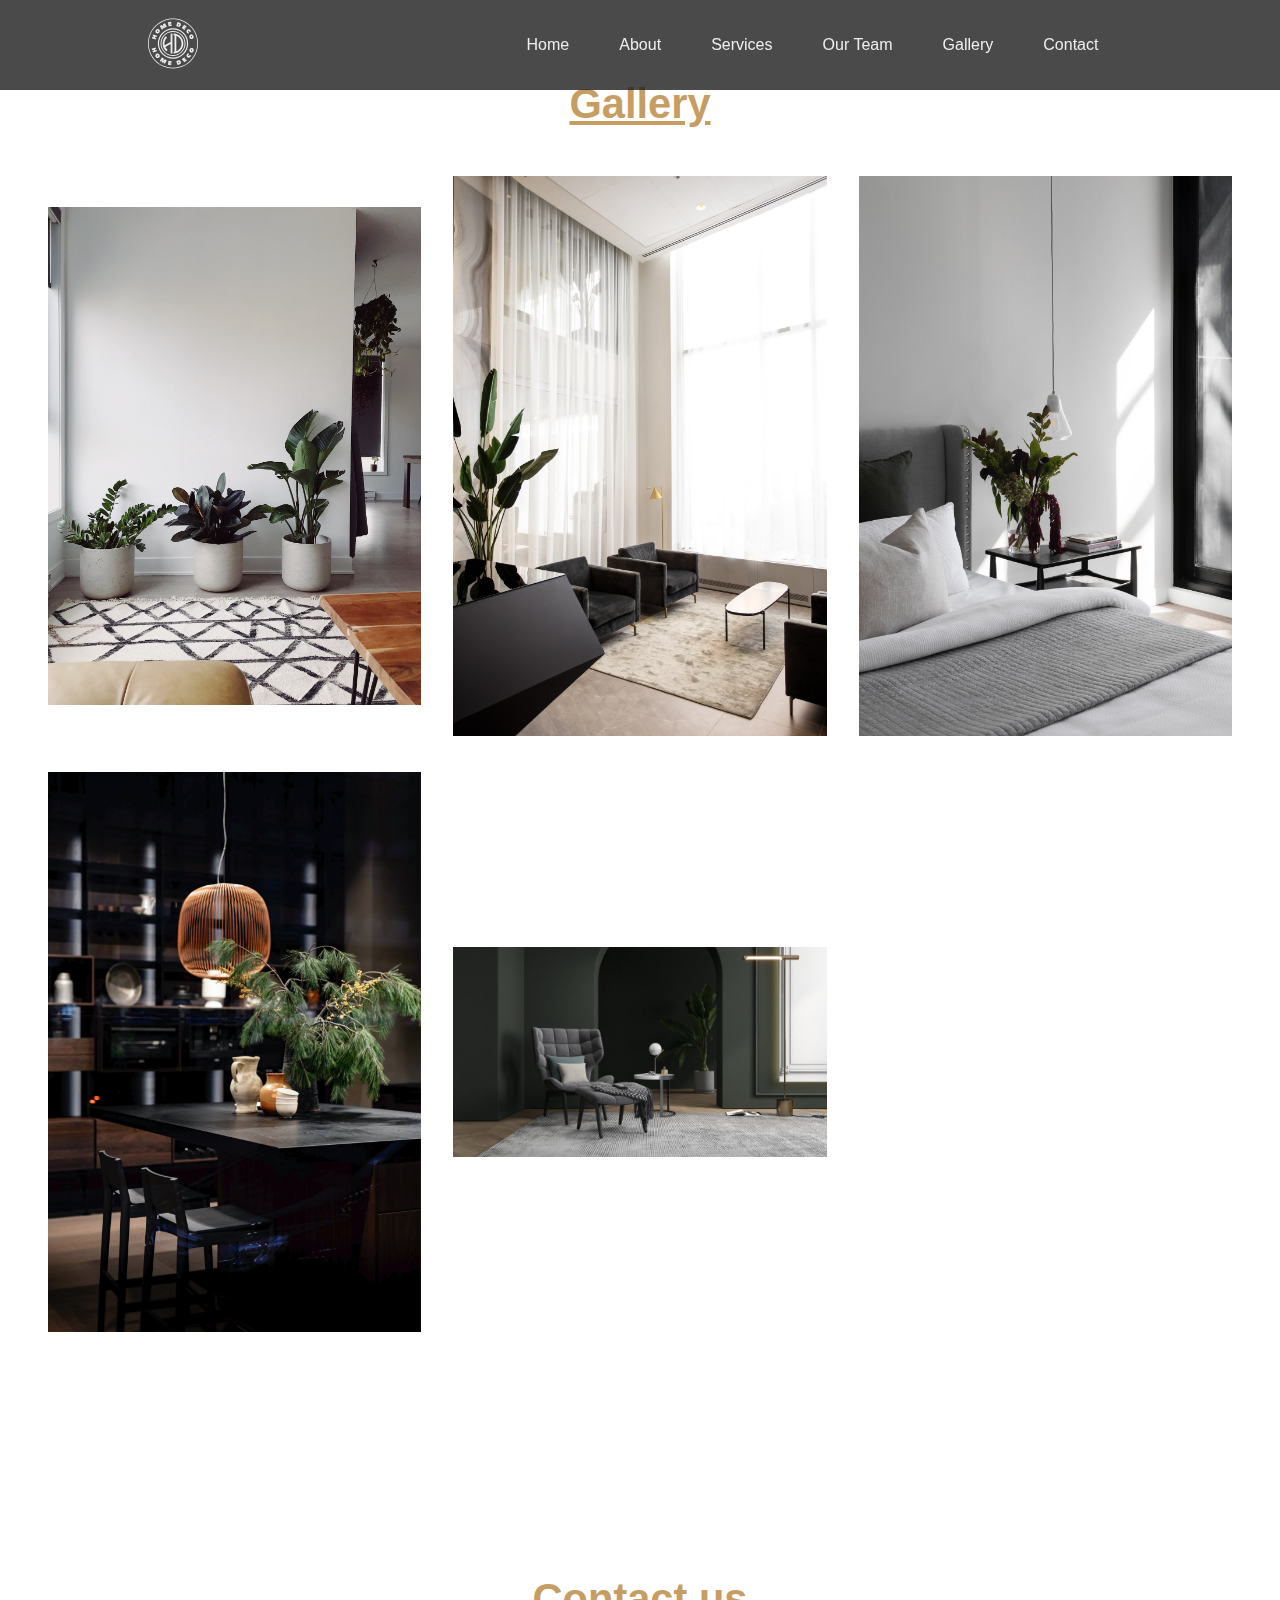
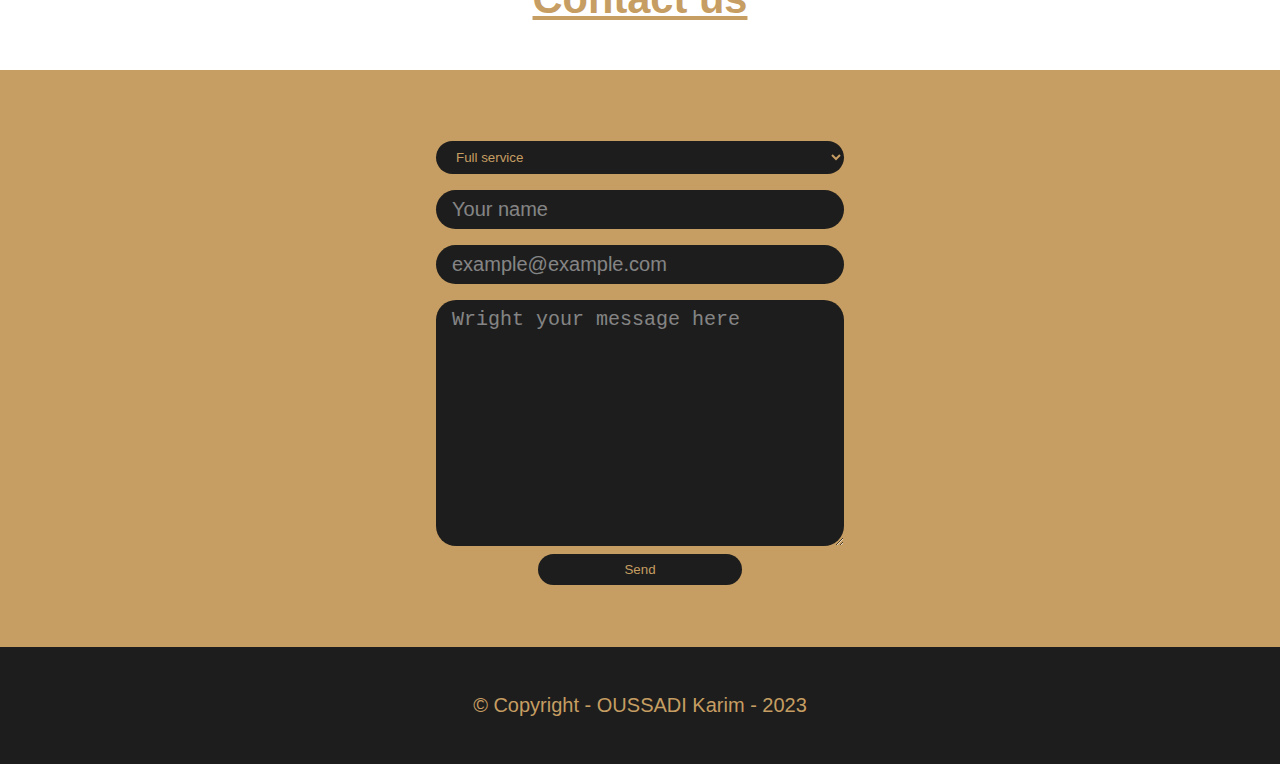
<file: gallery.html>
<!DOCTYPE html>
<html lang="en">

<head>
    <meta charset="UTF-8">
    <meta http-equiv="X-UA-Compatible" content="IE=edge">
    <meta name="viewport" content="width=device-width, initial-scale=1.0">
    <link rel="stylesheet" href="style.css">
    <title>Gallery</title>
</head>

<body>
    <header>
        <a href="/">

            <svg class="logo_1" width="75" height="75" viewBox="0 0 75 75" fill="none"
                xmlns="http://www.w3.org/2000/svg">
                <path
                    d="M36.5865 52.5831C35.6794 52.5495 34.7723 52.4487 33.8988 52.2471V38.2373L25.9027 42.8736C26.7427 44.6207 27.9521 46.1325 29.464 47.3084L27.549 49.2234C24.1557 46.4349 21.9719 42.2017 21.9719 37.4981C21.9719 33.1978 23.7861 29.3005 26.6419 26.5456L28.5569 28.4606C26.1715 30.7116 24.6597 33.9369 24.6597 37.4981C24.6597 38.4389 24.7604 39.3796 24.9956 40.2867L33.8988 35.1464V22.7156C34.7723 22.514 35.6794 22.4132 36.5865 22.3796V52.5831ZM39.7572 25.2017C39.3204 25.1345 38.8501 25.0673 38.4133 25.0673V22.3796C46.5102 22.6484 53.0279 29.3005 53.0279 37.4981C53.0279 45.6622 46.5102 52.3143 38.4133 52.5831V49.8954C38.8501 49.8954 39.3204 49.8282 39.7572 49.761V25.2017ZM42.4785 49.0554C47.0813 47.2412 50.3738 42.7392 50.3738 37.4981C50.3738 32.2234 47.0813 27.7215 42.4785 25.9073V49.0554ZM24.2191 24.2191C25.9518 22.4863 27.9418 21.1447 30.1889 20.1943C32.5158 19.2101 34.9528 18.718 37.5 18.718C40.047 18.718 42.484 19.2101 44.8109 20.1943C47.0581 21.1447 49.048 22.4863 50.7807 24.2191C52.5135 25.9518 53.8551 27.9418 54.8056 30.1889C55.7897 32.5158 56.2818 34.9528 56.2818 37.4999C56.2818 40.0471 55.7897 42.4841 54.8056 44.8109C53.8551 47.058 52.5135 49.048 50.7807 50.7808C49.048 52.5135 47.0581 53.8551 44.8109 54.8055C42.484 55.7897 40.047 56.2819 37.5 56.2819C34.9528 56.2819 32.5158 55.7897 30.1889 54.8055C27.9418 53.8551 25.9519 52.5135 24.2191 50.7808C22.4863 49.048 21.1447 47.058 20.1943 44.8109C19.2101 42.4841 18.718 40.0471 18.718 37.4999C18.718 34.9528 19.2101 32.5158 20.1943 30.1889C21.1447 27.9418 22.4863 25.9518 24.2191 24.2191ZM25.2407 49.7591C26.8406 51.3591 28.6776 52.5977 30.7517 53.475C32.8987 54.383 35.1481 54.837 37.5 54.837C39.8517 54.837 42.1011 54.383 44.2482 53.475C46.3222 52.5977 48.1592 51.3591 49.7592 49.7591C51.3591 48.1592 52.5976 46.3222 53.4749 44.2481C54.383 42.1011 54.8371 39.8517 54.8371 37.4999C54.8371 35.1481 54.383 32.8987 53.4749 30.7517C52.5976 28.6776 51.3591 26.8406 49.7592 25.2407C48.1592 23.6408 46.3222 22.4022 44.2482 21.5249C42.1011 20.6168 39.8517 20.1627 37.5 20.1627C35.1481 20.1627 32.8987 20.6168 30.7517 21.5249C28.6776 22.4022 26.8406 23.6408 25.2407 25.2407C23.6408 26.8406 22.4022 28.6776 21.5249 30.7517C20.6168 32.8987 20.1627 35.1481 20.1627 37.4999C20.1627 39.8517 20.6168 42.1011 21.5249 44.2481C22.4022 46.3222 23.6408 48.1592 25.2407 49.7591ZM21.4305 21.4305C23.5271 19.3339 25.9349 17.7106 28.6538 16.5606C31.4693 15.3698 34.418 14.7744 37.4999 14.7744C40.5819 14.7744 43.5306 15.3698 46.346 16.5606C49.0649 17.7106 51.4727 19.3339 53.5694 21.4305C55.6659 23.5271 57.2892 25.9349 58.4392 28.6538C59.6301 31.4693 60.2255 34.418 60.2255 37.4999C60.2255 40.5819 59.6301 43.5306 58.4392 46.346C57.2892 49.065 55.6659 51.4728 53.5694 53.5693C51.4727 55.6659 49.0649 57.2892 46.346 58.4392C43.5306 59.6301 40.5819 60.2255 37.4999 60.2255C34.418 60.2255 31.4693 59.6301 28.6538 58.4392C25.9349 57.2892 23.5271 55.6659 21.4305 53.5693C19.3339 51.4728 17.7106 49.065 16.5606 46.346C15.3698 43.5306 14.7744 40.5819 14.7744 37.4999C14.7744 34.418 15.3698 31.4693 16.5606 28.6538C17.7106 25.9349 19.3339 23.5271 21.4305 21.4305V21.4305ZM22.6666 52.3332C24.6025 54.2691 26.8252 55.7678 29.3348 56.8292C31.9326 57.928 34.6543 58.4774 37.4999 58.4774C40.3455 58.4774 43.0672 57.928 45.665 56.8292C48.1746 55.7678 50.3974 54.2691 52.3332 52.3332C54.2691 50.3974 55.7678 48.1746 56.8293 45.6651C57.928 43.0672 58.4774 40.3455 58.4774 37.4999C58.4774 34.6543 57.928 31.9326 56.8293 29.3348C55.7678 26.8252 54.2691 24.6025 52.3332 22.6666C50.3974 20.7308 48.1746 19.2321 45.665 18.1706C43.0672 17.0719 40.3455 16.5225 37.4999 16.5225C34.6543 16.5225 31.9326 17.0719 29.3348 18.1706C26.8252 19.2321 24.6025 20.7308 22.6666 22.6666C20.7308 24.6025 19.2321 26.8252 18.1706 29.3348C17.0719 31.9326 16.5225 34.6543 16.5225 37.4999C16.5225 40.3455 17.0719 43.0672 18.1706 45.6651C19.2321 48.1746 20.7308 50.3974 22.6666 52.3332Z"
                    fill="#EEEEEE" />
                <path
                    d="M6.43353 27.4626L5.68013 29.6361L11.532 31.6645L12.2854 29.491L10.279 28.7955L10.7426 27.458L12.749 28.1534L13.5024 25.9799L7.65056 23.9515L6.89716 26.125L8.9035 26.8205L8.43987 28.158L6.43353 27.4626Z"
                    fill="#EEEEEE" />
                <path
                    d="M15.0618 18.3325C15.5456 18.7191 15.6151 19.3409 15.2837 19.7556C14.9524 20.1703 14.3306 20.2398 13.8467 19.8532C13.3629 19.4666 13.2934 18.8448 13.6248 18.4301C13.9562 18.0154 14.5779 17.9459 15.0618 18.3325V18.3325ZM16.6082 16.3971C15.1912 15.2649 13.2015 15.4872 11.9313 17.077C10.661 18.6668 10.8833 20.6565 12.3003 21.7887C13.7174 22.9208 15.707 22.6985 16.9772 21.1087C18.2475 19.5189 18.0252 17.5292 16.6082 16.3971Z"
                    fill="#EEEEEE" />
                <path
                    d="M25.3907 14.1474L24.6165 10.6211L26.3149 13.6248L28.3174 12.4925L25.2689 7.10129L22.4193 8.71264L23.1885 12.1401L20.6479 9.71428L17.7982 11.3256L20.8467 16.7168L22.8492 15.5845L21.1507 12.5809L23.7734 15.0619L25.3907 14.1474Z"
                    fill="#EEEEEE" />
                <path
                    d="M32.8015 9.17904L35.0733 8.81781L34.7955 7.07022L32.5236 7.43145L32.4541 6.99455L34.9008 6.60553L34.6229 4.85794L29.9044 5.60819L30.8769 11.7248L35.7702 10.9467L35.4923 9.19913L32.8709 9.61594L32.8015 9.17904Z"
                    fill="#EEEEEE" />
                <path
                    d="M45.1345 10.2412L45.8687 7.87515L46.2067 7.98004C46.8405 8.1767 47.1027 8.67495 46.8536 9.47772C46.6045 10.2805 46.1063 10.5428 45.4725 10.3461L45.1345 10.2412ZM49.2197 10.2119C49.7834 8.39512 49.0313 6.81847 46.7836 6.12099C45.4315 5.70145 44.2223 5.41885 44.2223 5.41885L42.3868 11.334C42.3868 11.334 43.5436 11.7856 44.8956 12.2052C47.1434 12.9026 48.6559 12.0287 49.2197 10.2119Z"
                    fill="#EEEEEE" />
                <path
                    d="M53.8232 13.8866L55.7069 15.207L56.7226 13.758L54.8389 12.4376L55.0928 12.0753L57.1214 13.4973L58.1371 12.0483L54.2248 9.30591L50.6698 14.3775L54.7271 17.2214L55.7428 15.7724L53.5693 14.2489L53.8232 13.8866Z"
                    fill="#EEEEEE" />
                <path
                    d="M58.9584 16.9773C57.533 18.099 57.2961 20.0869 58.4452 21.547C59.4848 22.868 60.7421 22.8919 60.7421 22.8919L61.4065 21.0179C61.4065 21.0179 60.6958 20.9017 60.3128 20.415C59.9297 19.9283 60.0038 19.3071 60.4905 18.9241C60.9772 18.541 61.5984 18.6151 61.9814 19.1018C62.3644 19.5885 62.3103 20.3066 62.3103 20.3066L64.288 20.1013C64.288 20.1013 64.5603 18.8736 63.5207 17.5526C62.3716 16.0925 60.3837 15.8555 58.9584 16.9773V16.9773Z"
                    fill="#EEEEEE" />
                <path
                    d="M65.5538 28.3374C64.9717 28.549 64.4048 28.2843 64.2234 27.7854C64.0421 27.2865 64.3068 26.7196 64.8888 26.508C65.4709 26.2965 66.0378 26.5611 66.2192 27.06C66.4005 27.559 66.1358 28.1259 65.5538 28.3374ZM66.4 30.6658C68.1047 30.0462 68.9516 28.2322 68.2565 26.3196C67.5613 24.407 65.7473 23.5601 64.0426 24.1797C62.3379 24.7992 61.491 26.6133 62.1861 28.5259C62.8813 30.4384 64.6953 31.2853 66.4 30.6658Z"
                    fill="#EEEEEE" />
                <path
                    d="M12.16 45.5523L11.4066 43.3788L5.55473 45.4072L6.30813 47.5807L8.31447 46.8853L8.7781 48.2228L6.77176 48.9183L7.52516 51.0918L13.377 49.0634L12.6236 46.8899L10.6172 47.5853L10.1536 46.2478L12.16 45.5523Z"
                    fill="#EEEEEE" />
                <path
                    d="M14.9581 56.7502C14.4742 57.1368 13.8525 57.0673 13.5211 56.6526C13.1897 56.2378 13.2592 55.6161 13.7431 55.2295C14.2269 54.8429 14.8487 54.9123 15.18 55.3271C15.5114 55.7418 15.4419 56.3636 14.9581 56.7502ZM16.5045 58.6856C17.9215 57.5534 18.1438 55.5638 16.8736 53.974C15.6033 52.3842 13.6137 52.1618 12.1966 53.294C10.7796 54.4262 10.5573 56.4158 11.8276 58.0057C13.0978 59.5955 15.0875 59.8178 16.5045 58.6856Z"
                    fill="#EEEEEE" />
                <path
                    d="M22.2769 66.3592L24.8996 63.8781L23.2011 66.8818L25.2036 68.0141L28.2521 62.6229L25.4024 61.0115L22.8618 63.4373L23.6311 60.0099L20.7814 58.3985L17.7329 63.7897L19.7354 64.922L21.4338 61.9184L20.6596 65.4446L22.2769 66.3592Z"
                    fill="#EEEEEE" />
                <path
                    d="M32.5028 67.6995L34.7746 68.0607L35.0525 66.3131L32.7806 65.9519L32.8501 65.515L35.2967 65.904L35.5746 64.1564L30.8561 63.4062L29.8836 69.5227L34.7768 70.3008L35.0547 68.5532L32.4333 68.1364L32.5028 67.6995Z"
                    fill="#EEEEEE" />
                <path
                    d="M45.908 67.2514L45.1738 64.8854L45.5118 64.7805C46.1456 64.5838 46.6439 64.8461 46.893 65.6488C47.1421 66.4516 46.8798 66.9499 46.246 67.1465L45.908 67.2514ZM49.259 64.9147C48.6953 63.0979 47.1827 62.2239 44.935 62.9214C43.5829 63.341 42.4261 63.7925 42.4261 63.7925L44.2616 69.7077C44.2616 69.7077 45.4709 69.4251 46.8229 69.0056C49.0707 68.3081 49.8228 66.7315 49.259 64.9147Z"
                    fill="#EEEEEE" />
                <path
                    d="M54.9151 62.671L56.7988 61.3506L55.7831 59.9015L53.8994 61.2219L53.6455 60.8597L55.6741 59.4377L54.6584 57.9887L50.746 60.7311L54.3009 65.8026L58.3582 62.9587L57.3425 61.5097L55.169 63.0332L54.9151 62.671Z"
                    fill="#EEEEEE" />
                <path
                    d="M59.0627 58.1047C60.488 59.2264 62.4759 58.9894 63.625 57.5293C64.6646 56.2083 64.3923 54.9807 64.3923 54.9807L62.4147 54.7754C62.4147 54.7754 62.4687 55.4935 62.0857 55.9802C61.7027 56.4669 61.0815 56.5409 60.5948 56.1579C60.1081 55.7748 60.034 55.1536 60.417 54.6669C60.8001 54.1802 61.5108 54.064 61.5108 54.064L60.8464 52.19C60.8464 52.19 59.5891 52.2139 58.5495 53.5349C57.4004 54.995 57.6373 56.9829 59.0627 58.1046V58.1047Z"
                    fill="#EEEEEE" />
                <path
                    d="M65.6785 46.7078C66.2606 46.9193 66.5252 47.4862 66.3439 47.9851C66.1626 48.4841 65.5957 48.7487 65.0136 48.5372C64.4315 48.3256 64.1668 47.7587 64.3482 47.2598C64.5295 46.7609 65.0964 46.4962 65.6785 46.7078ZM66.5247 44.3794C64.8201 43.7598 63.006 44.6068 62.3109 46.5193C61.6157 48.4319 62.4627 50.2459 64.1673 50.8655C65.872 51.4851 67.6861 50.6382 68.3812 48.7256C69.0763 46.813 68.2294 44.999 66.5247 44.3794Z"
                    fill="#EEEEEE" />
                <path fill-rule="evenodd" clip-rule="evenodd"
                    d="M10.9835 10.9835C7.5236 14.4433 4.84485 18.4165 2.94722 22.903C0.982405 27.5484 0 32.4141 0 37.4999C0 42.5857 0.982405 47.4514 2.94722 52.0969C4.84485 56.5835 7.5236 60.5567 10.9835 64.0164C14.4437 67.4766 18.4169 70.1554 22.9031 72.0528C27.5488 74.0176 32.4144 75 37.4999 75C42.5859 75 47.4516 74.0176 52.0969 72.0528C56.5835 70.155 60.5567 67.4761 64.0164 64.0162C67.4766 60.556 70.1554 56.5829 72.0528 52.0969C74.0176 47.4512 75 42.5855 75 37.4999C75 32.414 74.0176 27.5483 72.0528 22.903C70.155 18.4164 67.4762 14.4432 64.0164 10.9834C60.5565 7.52357 56.5833 4.84482 52.0969 2.9472C47.4516 0.982399 42.5859 0 37.4999 0C32.4141 0 27.5484 0.982399 22.9031 2.9472C18.4166 4.8448 14.4434 7.52356 10.9835 10.9835V10.9835ZM1.1502 37.4999C1.1502 32.5695 2.10232 27.8533 4.00658 23.3511C5.84591 19.0023 8.44264 15.1509 11.7968 11.7968C15.1509 8.44264 19.0024 5.8459 23.3511 4.00655C27.8533 2.10231 32.5695 1.1502 37.4999 1.1502C42.4303 1.1502 47.1465 2.10231 51.6486 4.00655C55.9975 5.84592 59.8489 8.44267 63.2029 11.7968C66.557 15.1507 69.1537 19.0022 70.9932 23.3511C72.8974 27.8532 73.8495 32.5695 73.8495 37.4999C73.8495 42.4301 72.8974 47.1463 70.9932 51.6486C69.1541 55.9971 66.5573 59.8486 63.2029 63.2029C59.8489 66.557 55.9975 69.1537 51.6486 70.9932C47.1467 72.8974 42.4304 73.8495 37.4999 73.8495C32.5698 73.8495 27.8535 72.8974 23.3511 70.9932C19.0027 69.1541 15.1512 66.5573 11.7968 63.2029C8.44262 59.8488 5.84589 55.9973 4.00658 51.6486C2.10232 47.1463 1.1502 42.4301 1.1502 37.4999V37.4999Z"
                    fill="#EEEEEE" />
            </svg>
        </a>
        <nav>
            <ul id="nav_links" class="nav_links">
                <li>
                    <a href="/">
                        Home
                    </a>
                </li>
                <li>
                    <a href="/#about">
                        About
                    </a>
                </li>
                <li>
                    <a href="/#services">
                        Services
                    </a>
                </li>
                <li>
                    <a href="/#team">
                        Our Team
                    </a>
                </li>
                <li>
                    <a href="gallery.html">
                        Gallery
                    </a>
                </li>
                <li>
                    <a href="#contact">
                        Contact
                    </a>
                </li>
            </ul>
        </nav>

        <div class="mobile_menu">
            <a id="mobile_menu-a" href="#mobile_menu-a">
                <svg width="40" height="30" viewBox="0 0 40 30" fill="none" xmlns="http://www.w3.org/2000/svg">
                    <path
                        d="M7.70938 17.3364L15.782 26.6822L12.9566 30L0 15L12.9566 0L15.782 3.31776L7.70938 12.6636H40V17.3364H7.70938ZM40 0.981309V5.65421H19.8184V0.981309H40ZM40 24.3458V29.0187H19.8184V24.3458H40Z"
                        fill="#C69D62" />
                </svg>
            </a>
            <div id="mobile_menu" class="mobile_menu-block">
                <ul class="nav_links">
                    <li>
                        <a href="/">
                            Home
                        </a>
                    </li>
                    <li>
                        <a href="#about">
                            About
                        </a>
                    </li>
                    <li>
                        <a href="#services">
                            Services
                        </a>
                    </li>
                    <li>
                        <a href="#team">
                            Our Team
                        </a>
                    </li>
                    <li>
                        <a href="gallery.html">
                            Gallery
                        </a>
                    </li>
                    <li>
                        <a href="#contact">
                            Contact
                        </a>
                    </li>
                </ul>
            </div>
        </div>
    </header>

    <section class="gallery_section">
        <h1>Gallery</h1>

        <div class="gallery">

            <figure class="gallery_card">
                <img src="./images/unsplash_WzP3YnV9T-U.png" alt="">
                <figcaption>
                    <p>OUSSADI Karim - 2023</p>
                </figcaption>
            </figure>

            <figure class="gallery_card">
                <img src="./images/unsplash_0IwypLLbHiA.png" alt="">
                <figcaption>
                    <p>OUSSADI Karim - 2023</p>
                </figcaption>
            </figure>

            <figure class="gallery_card">
                <img src="./images/unsplash_IZwmKiyOdMI.png" alt="">
                <figcaption>
                    <p>OUSSADI Karim - 2023</p>
                </figcaption>
            </figure>

            <figure class="gallery_card">
                <img src="./images/unsplash_ac7w573iGaM.png" alt="">
                <figcaption>
                    <p>OUSSADI Karim - 2023</p>
                </figcaption>
            </figure>

            <figure class="gallery_card">
                <img src="./images/unsplash_NxAwryAbtIw.png" alt="">
                <figcaption>
                    <p>OUSSADI Karim - 2023</p>
                </figcaption>
            </figure>
        </div>
    </section>


    <section id="contact" class="contact_section">
        <h2>Contact us</h2>
        <form action="">
            <div>
                <label for="choose_a_service"></label>
                <select name="choose_a_service" id="choose_a_service">
                    <option value="full_service">Full service</option>
                    <option value="designer_for_a_day">Designer for a day</option>
                    <option value="e-design">E-design</option>
                </select>
            </div>
            <div>
                <label for="name"></label>
                <input type="text" name="name" id="name" required placeholder="Your name">
            </div>
            <div>
                <label for="mail"></label>
                <input type="text" name="mail" id="mail" required placeholder="example@example.com">
            </div>
            <div>
                <label for="mesage"></label>
                <textarea name="message" id="message" cols="30" rows="10" required
                    placeholder="Wright your message here"></textarea>
            </div>
            <button type="submit">Send</button>
        </form>
        <footer>
            <p>© Copyright - OUSSADI Karim - 2023</p>
        </footer>
    </section>
</body>

</html>
</file>
<file: style.css>
html {
  scroll-behavior: smooth;
  scroll-snap-type: y mandatory;
  overflow-y: scroll;
}

:root {
  --ff--Poppins: "Poppins", sans-serif;

  --clr--primary: 29, 29, 29;
  --clr--secondary: 198, 157, 98;
  --clr--tertiary: 238, 238, 238;
  --clr--quartary: 11, 11, 11;
}

*,
*::before,
*::after {
  margin: 0;
  padding: 0;
  box-sizing: border-box;
}

body {
  font-family: var(--ff--Poppins);
  color: rgb(var(--clr--primary));
}

h2 {
  font-size: clamp(2rem, 2vw + 1rem, 4rem);
  margin-bottom: 1rem;
  color: rgb(var(--clr--secondary));
  text-decoration: underline;
}

h3 {
  font-size: clamp(1rem, 1vw + 1rem, 2.5rem);
}

p,
label,
textarea,
input {
  font-size: clamp(0.75rem, 0.75vw + 1rem, 1.25rem);
}

header {
  position: fixed;
  width: 100%;
  height: 10vh;
  background-color: rgba(var(--clr--primary), 0.8);

  display: flex;
  align-items: center;
  justify-content: space-around;

  z-index: 10;
}

.mobile_menu {
  display: none;
  position: relative;
}

.mobile_menu a svg {
  transition: all 0.4s ease-in-out;
}

.mobile_menu-block {
  display: none;
}

.mobile_menu-block ul {
  position: absolute;
  top: 6.5vh;
  right: -32px;
  padding-block: 5rem;
  flex-direction: column;
  align-items: center;
  width: 100vw;
  height: 100vh;
  background-color: rgba(var(--clr--secondary), 1);
}

.mobile_menu-block ul li a {
  color: var(--clr--primary);
}

.logo_1 {
  width: 50px;
}

nav {
  min-width: 50%;
}

.nav_links {
  width: 100%;
  display: flex;
  align-items: center;
  justify-content: space-evenly;
  gap: 1em;
}

.nav_links li {
  list-style: none;
}

.nav_links li a {
  font-size: clamp(1rem, 1.2vw, 2rem);
  text-decoration: none;
  color: rgb(var(--clr--tertiary));

  position: relative;
}

.nav_links li a:hover::before {
  content: "";
  width: 0%;
  height: 2px;
  background-color: rgb(var(--clr--secondary));

  position: absolute;
  bottom: -2px;
  left: 0;

  animation: nav_links_outline 0.5s linear forwards;
}

@keyframes nav_links_outline {
  from {
    width: 0;
  }

  to {
    width: 100%;
  }
}

section {
  min-height: 100vh;
  padding-block: 5rem;
  scroll-snap-align: start;
}

.hero {
  width: 100%;
  background-image: url("./images/p2.png");
  background-repeat: no-repeat;
  background-size: 100% 100%;
  background-position: 50%;
  image-orientation: from-image;

  position: relative;
  padding: 2rem;
  display: grid;
  grid-template-rows: 90% 10%;
  place-items: center;

  animation: hero_image_change 20s ease-in-out infinite;
}

@keyframes hero_image_change {
  0% {
    background-image: url("./images/unsplash_ac7w573iGaM.png");
  }

  25% {
    background-image: url("./images/unsplash_WzP3YnV9T-U.png");
  }

  50% {
    background-image: url("./images/unsplash_NxAwryAbtIw.png");
  }

  75% {
    background-image: url("./images/unsplash_IZwmKiyOdMI.png");
  }

  100% {
    background-image: url("./images/unsplash_0IwypLLbHiA.png");
  }
}

.mouse_icon_link {
  position: absolute;
  bottom: 2rem;
  left: 50%;
  transform: translateX(-50%);
}

.mouse_icon_link svg {
  width: 30px;
  fill: red;
}

.mouse_icon_link path {
  fill: rgb(var(--clr--secondary));
}

.mouse_icon_link path:last-of-type {
  animation: mouse_translate 1s infinite ease-in-out;
}

@keyframes mouse_translate {
  from {
    transform: translateY(0);
  }

  to {
    transform: translateY(80%);
  }
}

.hero::before {
  content: "";
  width: 100%;
  height: 100%;
  background-color: rgba(var(--clr--primary), 0.5);
  position: absolute;
  top: 0;
  left: 0;
}

.hero_content {
  display: grid;
  grid-template-columns: 1fr 1fr;
  place-items: center;
  z-index: 2;

  width: 100%;
  height: 100%;
}

.hero_content h1 {
  font-size: clamp(2rem, 3vw + 1rem, 5rem);
  color: rgb(var(--clr--tertiary));
  line-height: 1.5;
}

.hero_content h1 span {
  color: rgb(var(--clr--secondary));
}

.logo_2 {
  width: 75%;
}

.cta {
  border-radius: 50%;
  position: relative;
  background-color: rgb(var(--clr--secondary));
  width: 15em;
  aspect-ratio: 1;
  cursor: pointer;
  transition: all 0.5s ease-in-out;
}

.cta:hover {
  background-color: rgb(var(--clr--primary));
}

.cta:hover svg path {
  fill: rgb(var(--clr--secondary));
}

.cta svg {
  aspect-ratio: 1;
  position: absolute;
  top: 50%;
  left: 50%;
  translate: -50% -50%;
}

.get_in_touch {
  width: 100%;
  animation: rotate_get_in_touch 40s linear infinite;
}

@keyframes rotate_get_in_touch {
  from {
    transform: rotate(0deg);
  }

  to {
    transform: rotate(360deg);
  }
}

/* cta animations */

.cta:target {
  background-color: rgb(var(--clr--primary));
  animation: cta_active_rotation_desktop 0.3s linear forwards,
    cta_pulse 1.5s linear forwards, cta_shadows 1s ease-in-out 0.3s forwards;
}

.cta:target .get_in_touch {
  animation: rotate_get_in_touch 0.5s linear infinite forwards;
}

.cta:target svg path {
  fill: rgb(var(--clr--secondary));
}

@keyframes cta_active_rotation-desktop {
  from {
    transform: rotateY(0);
  }
  to {
    transform: translate(30%, 0%) rotateY(-45deg);
  }
}

@keyframes cta_active_rotation-mobile {
  from {
    transform: rotateX(0);
  }
  to {
    transform: translate(30%, 0%) rotateX(-45deg);
  }
}

@keyframes cta_pulse {
  0% {
    scale: 1;
  }

  10% {
    scale: 1.1;
  }

  20% {
    scale: 0.9;
  }

  30% {
    scale: 1.2;
  }

  40% {
    scale: 0.9;
  }

  50% {
    scale: 1.05;
  }

  60% {
    scale: 0.9;
  }

  70% {
    scale: 1;
  }
}

@keyframes cta_shadows {
  from {
    box-shadow: radial-gradient(
      circle,
      #c69d62,
      #ae7563,
      #815860,
      #4f414c,
      #292929
    );
  }

  100% {
    box-shadow: radial-gradient(
      circle,
      #c69d62,
      #ae7563,
      #815860,
      #4f414c,
      #292929
    );
  }
}

.contact {
  border-radius: 20px;
  background-color: rgb(var(--clr--secondary));
  display: none;
  place-items: center;
  position: absolute;
  top: 50%;
  left: 50%;
  translate: -50% -50%;
  opacity: 0;
}

.contact h2 {
  font-size: 2rem;
  margin-bottom: 0;
  margin-top: 1rem;
}

.contact form {
  border-radius: 20px;
}

.contact form input,
.contact form textarea,
.contact form select {
  font-size: 0.75rem;
}

.close_icon {
  position: absolute;
  top: 20px;
  right: 20px;
  width: 20px;
  transition: all 0.3s ease-in-out;
}

.close_icon:hover {
  scale: 1.2;
}

.close_icon svg path {
  fill: rgb(var(--clr--primary));
}

.contact h2 {
  color: rgb(var(--clr--primary));
  text-decoration: none;
}

.cta:target ~ .contact {
  display: grid;
  animation: cta_contact_show 0.4s ease-in-out 0.4s forwards;
}

@keyframes cta_contact_show {
  from {
    opacity: 0;
  }

  to {
    opacity: 1;
  }
}

.about {
  display: grid;
  grid-template-columns: 1fr 1fr;
  place-items: center;
  gap: 2rem;
  padding: 2rem;
}

.about img {
  max-width: 100%;
  min-width: 250px;
}

.about_content {
  text-align: center;
  max-width: 100%;
}

.services {
  display: grid;
  place-items: center;
}

.services_container {
  display: grid;
  grid-template-columns: 1fr 1fr 1fr;
  gap: 2rem;
}

.service_card {
  display: flex;
  flex-direction: column;
  justify-content: center;
  align-items: center;
  gap: 2rem;

  background-color: rgba(var(--clr--secondary), 0.2);
  padding: 2rem;
  border-radius: 20px;
}

.service_card a {
  text-decoration: none;
  padding-block: 1rem;
  padding-inline: 3rem;
  background-color: rgb(var(--clr--primary));
  color: rgb(var(--clr--tertiary));
  border-radius: 20px;
  transition: all 0.3s ease-in-out;
}

.service_card a:hover {
  background-color: rgb(var(--clr--secondary));
  color: rgb(var(--clr--primary));
}

.team {
  display: grid;
  place-content: center;
  text-align: center;
}

.team_container {
  display: flex;
  justify-content: center;
  align-items: center;
  gap: 1.75rem;
  text-align: center;
  padding-block: 2rem;
}

.team_member:hover img {
  filter: none;
  scale: 1.1;
}

.team_member:hover figcaption {
  opacity: 1;
}

.team_member img {
  position: relative;
  filter: grayscale(80%);
  min-width: 50px;
  max-width: 50%;
  cursor: pointer;
  transition: all 0.4s ease-in-out;
}

.team_member figcaption {
  opacity: 0;
  transition: all 0.4s ease-in-out;
}

.contact_section {
  position: relative;
  width: 100%;
  padding-bottom: 0;
  display: grid;
  place-items: center;
}

form {
  background-color: rgb(var(--clr--secondary));
  padding-block: 2rem;
  padding-inline: 2rem;
  width: 100%;
  height: 100%;
  display: grid;
  place-content: center;
}

form div {
  display: grid;
  width: 100%;
  margin-block: 0.5rem;
}

form div input,
form div select,
form div textarea {
  outline-color: rgb(var(--clr--secondary));
  border: none;
  border-radius: 20px;
  padding-inline: 1rem;
  padding-block: 0.5rem;
  background-color: rgb(var(--clr--primary));
  color: rgb(var(--clr--secondary));
}

form div input::placeholder,
form div select::placeholder,
form div textarea::placeholder {
  color: rgb(var(--clr--tertiary), 0.5);
}

form div input:focus-visible,
form div select:focus-visible,
form div textarea:focus-visible {
  outline: none;
}

form button {
  place-self: center;
  width: 50%;
  border: none;
  border-radius: 20px;
  background-color: rgb(var(--clr--primary));
  color: rgb(var(--clr--secondary));
  padding-block: 0.5rem;
  padding-inline: 1rem;
  cursor: pointer;
}

form button:hover {
  background-color: rgb(var(--clr--tertiary), 0.7);
  color: rgb(var(--clr--secondary));
}

footer {
  display: grid;
  place-items: center;
  background-color: rgb(var(--clr--primary));
  color: rgb(var(--clr--secondary));
  padding-block: 1rem;
  padding-inline: 2rem;
  width: 100%;
  height: 100%;
}

.gallery_section {
  display: grid;
  place-items: center;
}

.gallery_section h1 {
  font-size: clamp(1.125rem, 2vw + 1rem, 3rem);
  color: rgb(var(--clr--secondary));
  text-decoration: underline;
}

.gallery {
  display: grid;
  grid-template-columns: 1fr 1fr 1fr;
  grid-template-rows: 1fr 1fr;
  place-items: center;
  gap: 2rem;
  padding: 3rem;
}

.gallery_card {
  width: 100%;
  position: relative;
  cursor: pointer;
  transition: all 0.3s ease-in-out;
}

.gallery_card img {
  position: relative;
  width: 100%;
  height: 100%;
}

.gallery_card::before {
  content: "";
  position: absolute;
  top: 0;
  left: 0;
  width: 100%;
  height: 100%;
  background-color: rgb(var(--clr--primary), 0.5);
  z-index: 1;
  opacity: 0;
  transition: all 0.3s ease-in-out;
}

.gallery_card:hover::before {
  opacity: 1;
}

.gallery_card:hover p {
  opacity: 1;
}

.gallery_card:hover {
  scale: 1.1;
}

.gallery_card figcaption {
  position: absolute;
  top: 50%;
  left: 50%;
  transform: translate(-50%, -50%);
  color: rgb(var(--clr--secondary));
  z-index: 10;
}

.gallery_card p {
  opacity: 0;
  font-size: 1rem;
  transition: all 0.3s ease-in-out;
}

@media only screen and (max-width: 720px) {
  header {
    justify-content: space-between;
    padding-inline: 2rem;
  }

  .hero_content h1 {
    text-align: center;
  }

  .mobile_menu {
    display: block;
  }

  a[id="mobile_menu-a"]:target ~ #mobile_menu {
    display: block;
  }

  a[id="mobile_menu-a"]:target svg {
    rotate: 180deg;
  }

  nav {
    display: none;
  }

  .hero_content {
    grid-auto-flow: row;
    grid-template-columns: 1fr;
    grid-template-rows: 1fr 1fr;
    width: 100%;
  }

  .cta {
    width: 10em;
  }

  .cta:target {
    background-color: rgb(var(--clr--primary));
    animation: cta_active_rotation_mobile 0.3s linear forwards,
      cta_pulse 1.5s linear forwards, cta_shadows 1s ease-in-out 0.3s forwards;
  }

  .team_container {
    display: grid;
    place-items: center;
    grid-template-columns: 1fr 1fr 1fr;
    grid-template-rows: 1fr 1fr;
  }

  .gallery {
    grid-template-columns: 1fr 1fr;
    grid-template-rows: 1fr 1fr 1fr;
  }
}

@media only screen and (max-width: 920px) {
  .about {
    grid-auto-flow: row;
    grid-template-columns: 1fr;
    grid-template-rows: 1fr 1fr;
    gap: 0;
  }

  .about_content {
    order: -1;
  }

  .services_container {
    grid-template-columns: 1fr;
    grid-template-rows: repeat(1fr);
  }
}
</file>
